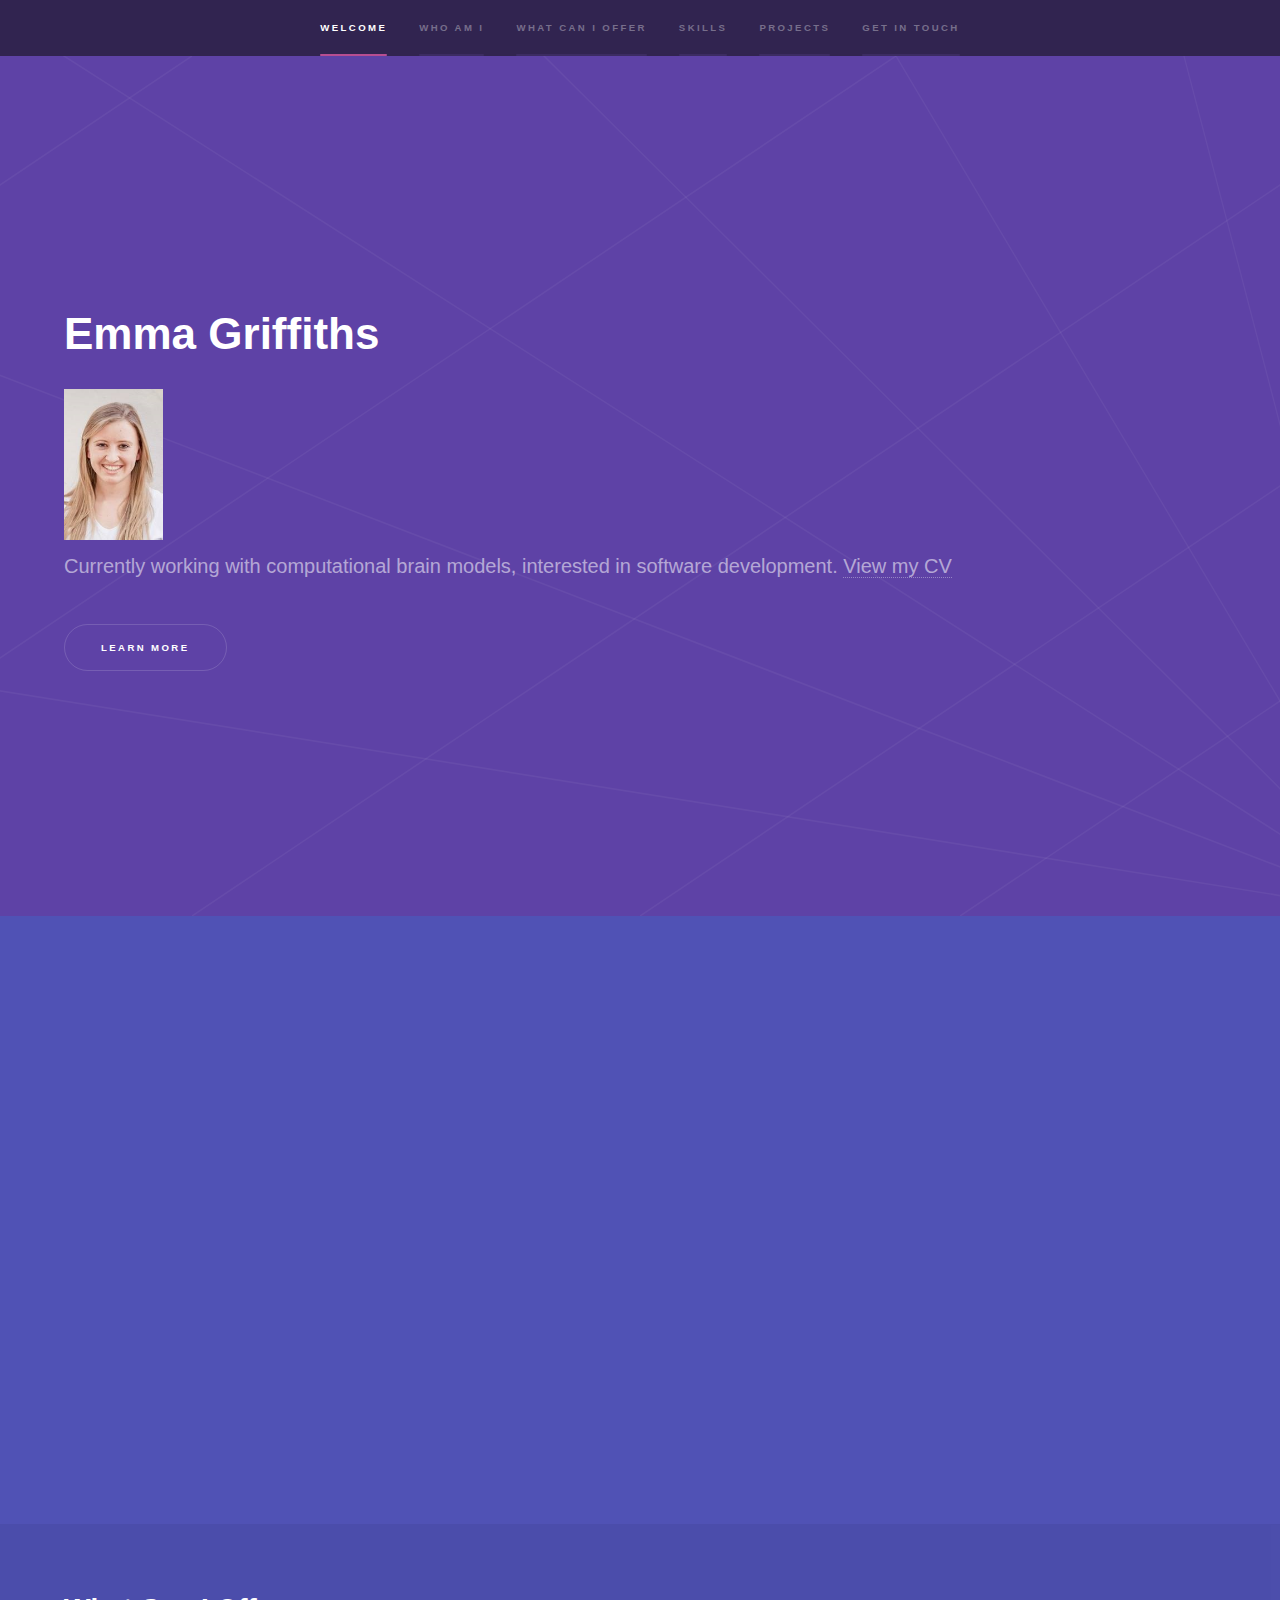
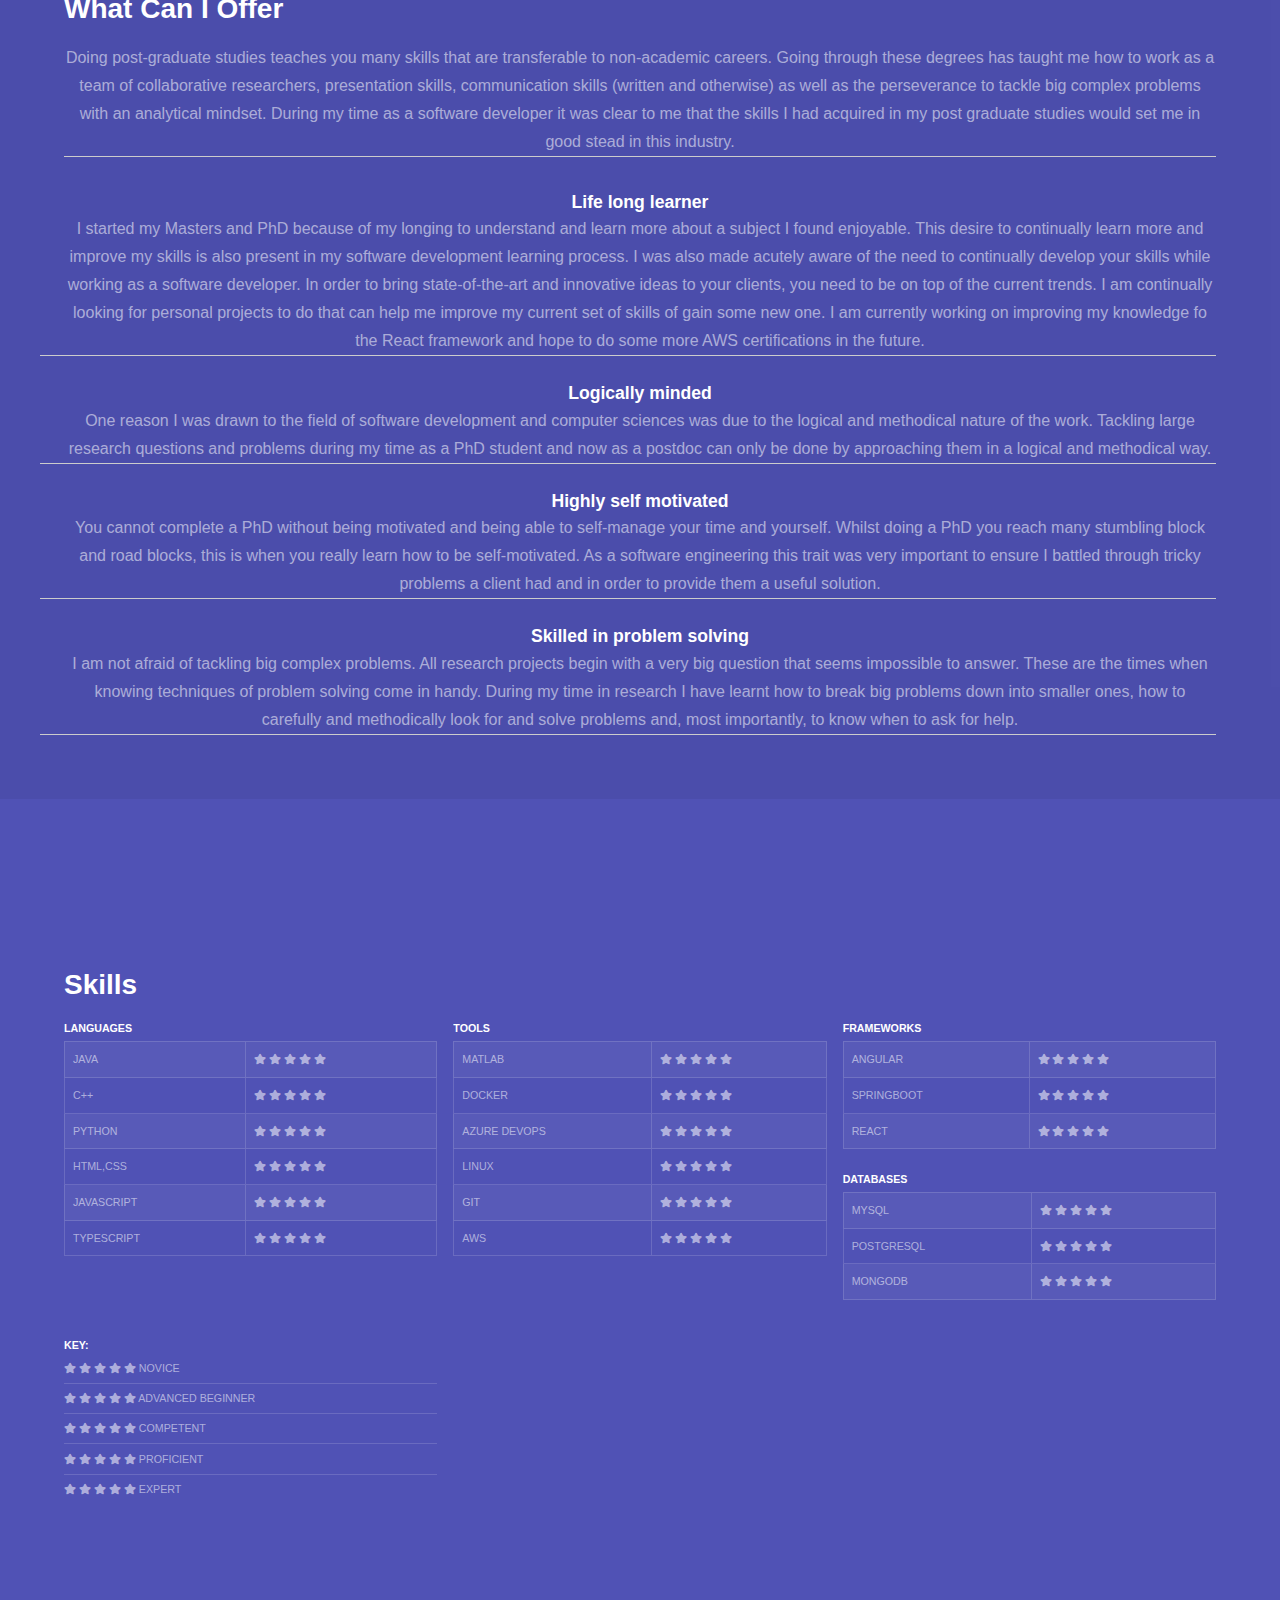
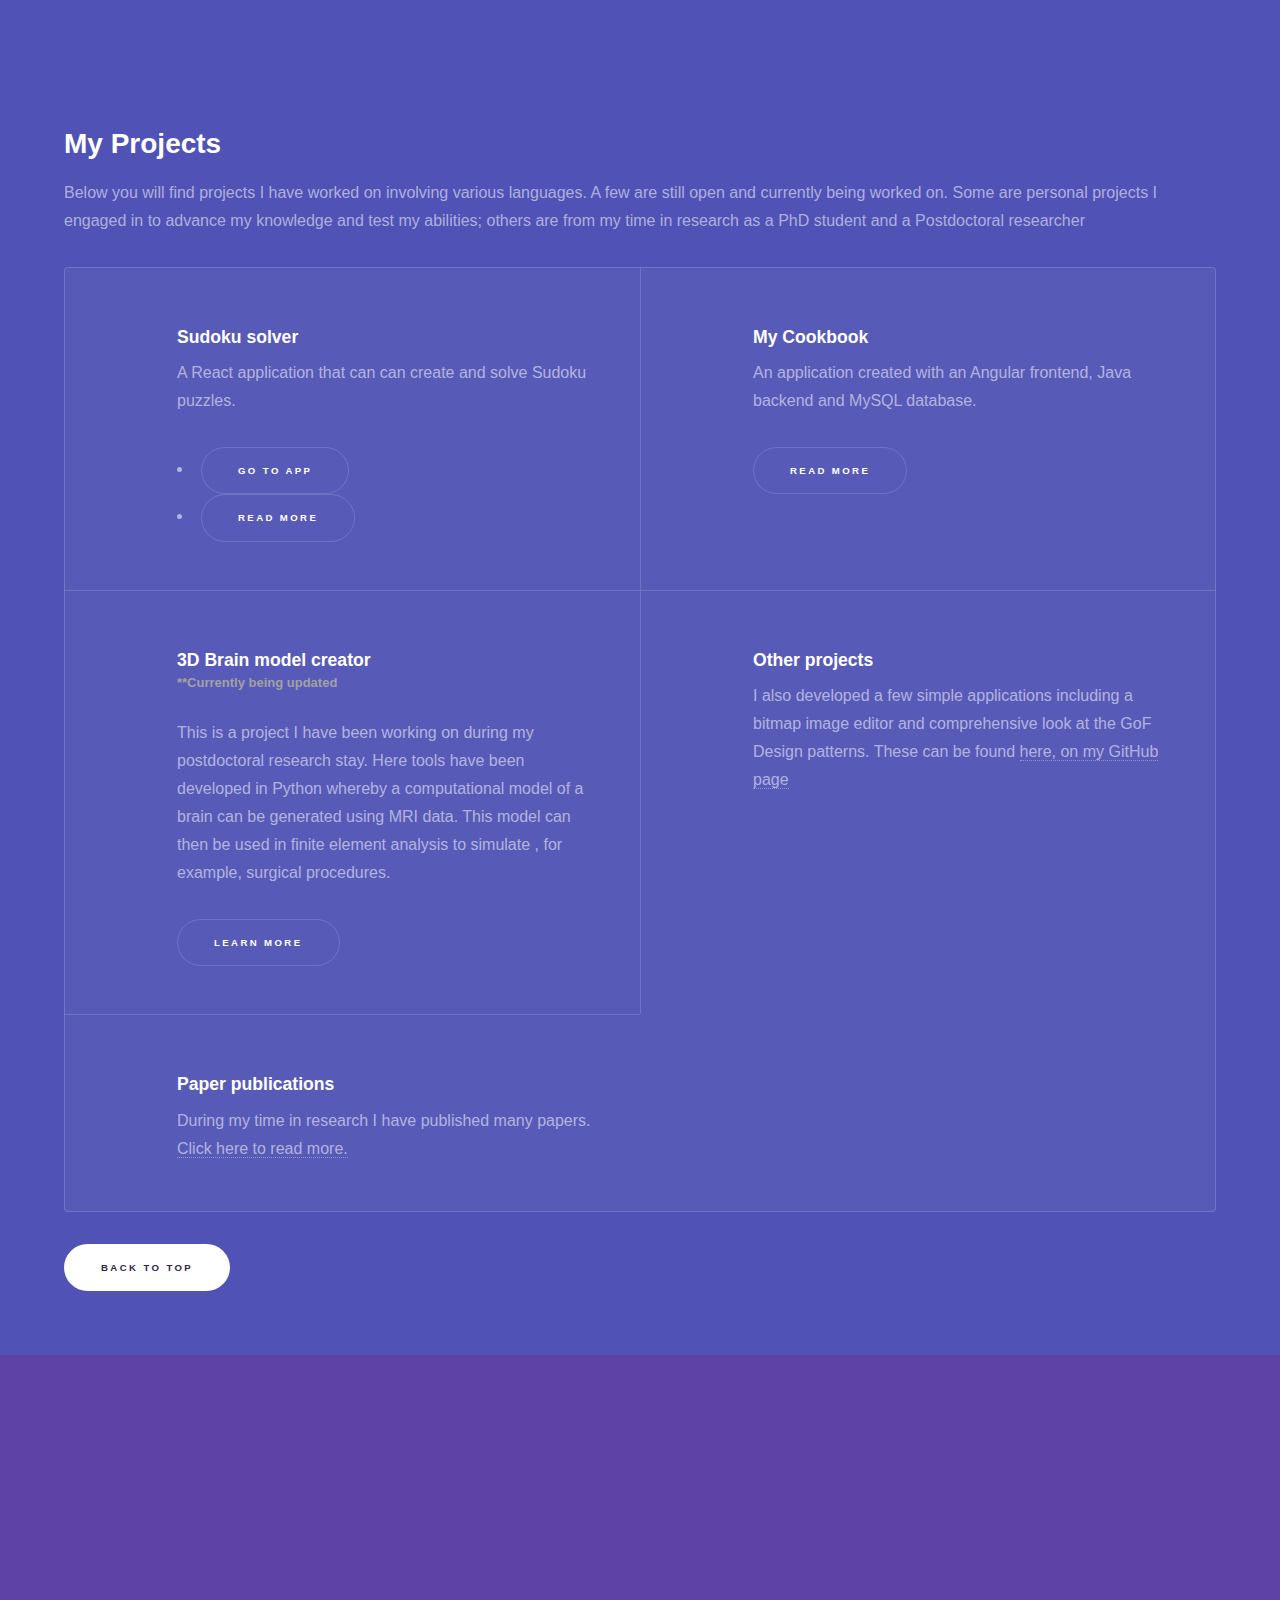
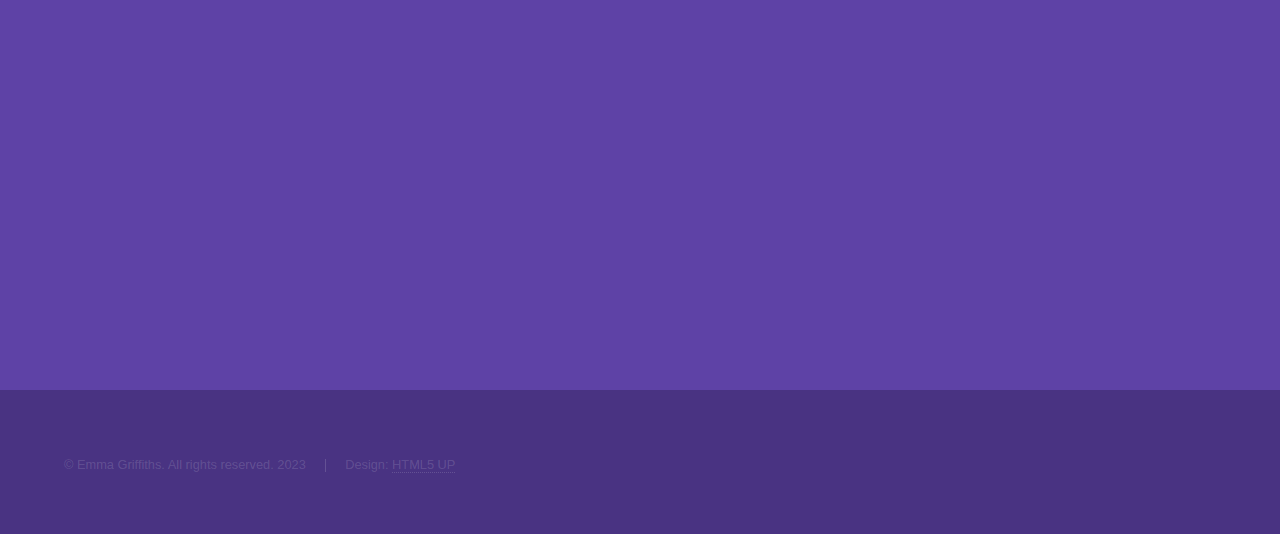
<file: index.html>
<!DOCTYPE HTML>
<!--
	Hyperspace by HTML5 UP
	html5up.net | @ajlkn
	Free for personal and commercial use under the CCA 3.0 license (html5up.net/license)
-->
<html>
	<head>
		<title>Emma Griffiths</title>
		<meta charset="utf-8" />
		<meta name="viewport" content="width=device-width, initial-scale=1, user-scalable=no" />
		<link rel="stylesheet" href="assets/css/main.css" />
		<noscript><link rel="stylesheet" href="assets/css/noscript.css" /></noscript>
	</head>
	<body class="is-preload">

		<!-- Sidebar -->
			<section id="sidebar">
				<div class="inner">
					<nav>
						<ul>
							<li><a href="#intro">Welcome</a></li>
							<li><a href="#one">Who am I</a></li>
							<li><a href="#extra">What can I offer</a></li>
							<li><a href="#skills">Skills</a></li>
							<li><a href="#two">Projects</a></li>
							<li><a href="#three">Get in touch</a></li>
						</ul>
					</nav>
				</div>
			</section>

		<!-- Wrapper -->
			<div id="wrapper">

				<!-- Intro -->
					<section id="intro" class="wrapper style1 fullscreen fade-up">
						<div class="inner">
							<h1>Emma Griffiths</h1>
							<img src="images/Personal_Photo.jpg" style="height:4cm" alt="" data-position="right" />
							<p>Currently working with computational brain models, interested in software development. <a href="images/CV_2023_upload.pdf">View my CV</a></p>
								<ul class="actions">
								<li><a href="#one" class="button scrolly">Learn more</a></li>
							</ul>
						</div>
					</section>

				<!-- One -->
					<section id="one" class="wrapper style2 spotlights">
						<section>
<!--							<a href="#" class="image"><img src="images/pic02.jpg" alt="" data-position="center center" /></a>-->
							<div class="content">
								<div class="inner">
									<h2>A Little About Me</h2>
									<p> I started my studies in Mechanical Engineering at the University of the Witwatersrand in Johannesburg, South Africa.
										After completing this I began my master’s studies at the University of Cape Town (UCT). In 2020 I completed my PhD in Computation and Applied Mechanics at UCT.
										After an exciting year experience as a software developer in software consulting, due to personal situations, I moved to Germany and took up
										a <a href="https://www.brainiacs.research.fau.eu/"> postdoctoral position at Friedrich-Alexander-Universität (FAU) Erlangen-Nürnberg </a> in
										2021 where I work computational modelling and simulation of the brain.

									</p>
									<p>
										I have used and explored many languages (Java, Python, C++), frameworks (Angular, React) and databases (MySQL, PostgreSQL, MongoDB). I also have experience in AWS.
										I enjoy creating software development solutions and am comfortable working in both the frontend and the backend development.
										I think cloud computing is a vital resource for any company or business and have enjoyed working with AWS products to provide cloud solutions.
										I believe that the skills I have learnt in academia can help create applications that provide real and meaningful change in businesses and individuals.

									</p>
								</div>
							</div>
						</section>
						<section id="extra"  class="wrapper style2 fullscreen">
							<div class="inner" >
								<h2>What Can I Offer</h2>
								<p style="text-align: center; border-bottom: 1px solid #ccc">
									Doing post-graduate studies teaches you many skills that are transferable to non-academic careers.
									Going through these degrees has taught me how to work as a team of collaborative researchers, presentation skills,
									communication skills (written and otherwise) as well as the perseverance to tackle big complex problems with an
									analytical mindset. During my time as a software developer it was clear to me that the skills I had acquired in my post graduate studies would set me
									in good stead in this industry.
								</p>
							<div class="box alt">
								<div class="row gtr-uniform">
									<div class="col-12" style="text-align: center; border-bottom: 1px solid #ccc;">
										<h3>Life long learner</h3>
										I started my Masters and PhD because of my longing to understand and learn more about a subject I found enjoyable.
										This desire to continually learn more and improve my skills is also present in my
										software development learning process. I was also made acutely aware of the need to continually develop your skills while working
										as a software developer. In order to bring state-of-the-art and innovative ideas to your clients, you need to be on top of the current trends.
										I am continually looking for personal projects to do that
										can help me improve my current set of skills of gain some new one. I am currently working on improving my
										knowledge fo the React framework and hope to do some more AWS certifications in the future.
									</div>
									<div class="col-12" style="text-align: center; border-bottom: 1px solid #ccc;">
										<h3>Logically minded</h3>
										One reason I was drawn to the field of software development and computer sciences was due to
										the logical and methodical nature of the work. Tackling large research questions and problems during my time as a
										PhD student and now as a postdoc can only be done by approaching them in a logical and methodical way.
									</div>
									<div class="col-12" style="text-align: center; border-bottom: 1px solid #ccc;">
										<h3> Highly self motivated</h3>
										You cannot complete a PhD without being motivated and being able to self-manage your time and yourself.
										Whilst doing a PhD you reach many stumbling block and road blocks, this is when you really learn how to be self-motivated.
										As a software engineering this trait was very important to ensure I battled through tricky problems a client had and in
										order to provide them a useful solution.
									</div>
									<div class="col-12" style="text-align: center; border-bottom: 1px solid #ccc;">
										<h3> Skilled in problem solving</h3>
										I am not afraid of tackling big complex problems. All research projects begin with a very big question that seems impossible to answer.
										These are the times when knowing techniques of problem solving come in handy. During my time in research I have learnt how to break
										big problems down into smaller ones,
										how to carefully and methodically look for and solve problems and, most importantly, to know when to ask for help.
									</div>
									</div>
								</div>
								</div>
<!--						<section>-->
<!--							<a href="#" class="image"><img src="images/pic02.jpg" alt="" data-position="top center" /></a>-->
<!--							<div class="content">-->
<!--								<div class="inner">-->
<!--									<h2>Feugiat consequat</h2>-->
<!--									<p>Phasellus convallis elit id ullamcorper pulvinar. Duis aliquam turpis mauris, eu ultricies erat malesuada quis. Aliquam dapibus.</p>-->
<!--									<ul class="actions">-->
<!--										<li><a href="generic.html" class="button">Learn more</a></li>-->
<!--									</ul>-->
<!--								</div>-->
<!--							</div>-->
<!--						</section>-->
<!--						<section>-->
<!--							<a href="#" class="image"><img src="images/pic03.jpg" alt="" data-position="25% 25%" /></a>-->
<!--							<div class="content">-->
<!--								<div class="inner">-->
<!--									<h2>Ultricies aliquam</h2>-->
<!--									<p>Phasellus convallis elit id ullamcorper pulvinar. Duis aliquam turpis mauris, eu ultricies erat malesuada quis. Aliquam dapibus.</p>-->
<!--									<ul class="actions">-->
<!--										<li><a href="generic.html" class="button">Learn more</a></li>-->
<!--									</ul>-->
<!--								</div>-->
<!--							</div>-->
<!--						</section>-->
<!--					</section>-->

						<section id="skills"  class="wrapper style2 fullscreen">
							<div class="inner">
								<h2>Skills</h2>
								<div class="box alt "  style="font-size:8pt">
									<div class="row gtr-uniform">
										<div class="col-4">
											<div class="table-wrapper">
												<table class="alt">
													<tbody>
													<thead>
													<h4>LANGUAGES</h4>
													</thead>
													<tr>
														<td>JAVA</td>
														<td><span class="fa fa-star checked"></span>
															<span class="fa fa-star checked"></span>
															<span class="fa fa-star checked"></span>
															<span class="fa fa-star"></span>
															<span class="fa fa-star"></span>
														</td>
													</tr>
													<tr>
														<td>C++</td>
														<td><span class="fa fa-star checked"></span>
															<span class="fa fa-star checked"></span>
															<span class="fa fa-star"></span>
															<span class="fa fa-star"></span>
															<span class="fa fa-star"></span>
														</td>
													</tr>
													<tr>
														<td>PYTHON</td>
														<td><span class="fa fa-star checked"></span>
															<span class="fa fa-star checked"></span>
															<span class="fa fa-star"></span>
															<span class="fa fa-star"></span>
															<span class="fa fa-star"></span>
														</td>
													</tr>
													<tr>
														<td>HTML,CSS</td>
														<td><span class="fa fa-star checked"></span>
															<span class="fa fa-star"></span>
															<span class="fa fa-star"></span>
															<span class="fa fa-star"></span>
															<span class="fa fa-star"></span>
														</td>
													</tr>
													<tr>
														<td>JAVASCRIPT</td>
														<td><span class="fa fa-star checked"></span>
															<span class="fa fa-star"></span>
															<span class="fa fa-star"></span>
															<span class="fa fa-star"></span>
															<span class="fa fa-star"></span>
														</td>
													</tr>
													<tr>
														<td>TYPESCRIPT</td>
														<td><span class="fa fa-star checked"></span>
															<span class="fa fa-star"></span>
															<span class="fa fa-star"></span>
															<span class="fa fa-star"></span>
															<span class="fa fa-star"></span>
														</td>
													</tr>
													</tbody>
												</table>
											</div>
										</div>
										<div class="col-4">
											<div class="table-wrapper">
												<table class="alt">
													<tbody>
													<thead>
													<h4>TOOLS</h4>
													</thead>
													<tr>
														<td>MATLAB</td>
														<td><span class="fa fa-star checked"></span>
															<span class="fa fa-star checked"></span>
															<span class="fa fa-star checked"></span>
															<span class="fa fa-star checked"></span>
															<span class="fa fa-star"></span>
														</td>
													</tr>
													<tr>
														<td>DOCKER</td>
														<td><span class="fa fa-star checked"></span>
															<span class="fa fa-star "></span>
															<span class="fa fa-star "></span>
															<span class="fa fa-star "></span>
															<span class="fa fa-star"></span>
														</td>
													</tr>
													<tr>
														<td>AZURE DEVOPS</td>
														<td><span class="fa fa-star checked"></span>
															<span class="fa fa-star checked"></span>
															<span class="fa fa-star "></span>
															<span class="fa fa-star "></span>
															<span class="fa fa-star"></span>
														</td>
													</tr>
													<tr>
														<td>LINUX</td>
														<td><span class="fa fa-star checked"></span>
															<span class="fa fa-star "></span>
															<span class="fa fa-star "></span>
															<span class="fa fa-star "></span>
															<span class="fa fa-star"></span>
														</td>
													</tr>
													<tr>
														<td>GIT</td>
														<td><span class="fa fa-star checked"></span>
															<span class="fa fa-star checked"></span>
															<span class="fa fa-star checked"></span>
															<span class="fa fa-star"></span>
															<span class="fa fa-star"></span>
														</td>
													</tr>
													<tr>
														<td>AWS</td>
														<td><span class="fa fa-star checked"></span>
															<span class="fa fa-star checked"></span>
															<span class="fa fa-star "></span>
															<span class="fa fa-star "></span>
															<span class="fa fa-star"></span>
														</td>
													</tr>
													</tbody>
												</table>
											</div>
										</div>

										<div class="col-4">
											<div class="table-wrapper">
												<table class="alt">
													<tbody>
													<thead>
													<h4>FRAMEWORKS</h4>
													</thead>
													<tr>
														<td>ANGULAR</td>
														<td><span class="fa fa-star checked"></span>
															<span class="fa fa-star checked"></span>
															<span class="fa fa-star checked"></span>
															<span class="fa fa-star"></span>
															<span class="fa fa-star"></span>
														</td>
													</tr>
													<tr>
														<td>SPRINGBOOT</td>
														<td><span class="fa fa-star checked"></span>
															<span class="fa fa-star checked"></span>
															<span class="fa fa-star "></span>
															<span class="fa fa-star "></span>
															<span class="fa fa-star"></span>
														</td>
													</tr>
													<tr>
														<td>REACT</td>
														<td><span class="fa fa-star checked"></span>
															<span class="fa fa-star checked"></span>
															<span class="fa fa-star "></span>
															<span class="fa fa-star "></span>
															<span class="fa fa-star"></span>
														</td>
													</tr>
													</tbody>
												</table>

												<table class="alt">
													<tbody>
													<thead>
													<h4>DATABASES</h4>
													</thead>
													<tr>
														<td>MYSQL</td>
														<td><span class="fa fa-star checked"></span>
															<span class="fa fa-star checked"></span>
															<span class="fa fa-star checked"></span>
															<span class="fa fa-star"></span>
															<span class="fa fa-star"></span>
														</td>
													</tr>
													<tr>
														<td>POSTGRESQL</td>
														<td><span class="fa fa-star checked"></span>
															<span class="fa fa-star checked"></span>
															<span class="fa fa-star "></span>
															<span class="fa fa-star "></span>
															<span class="fa fa-star"></span>
														</td>
													</tr>
													<tr>
														<td>MONGODB</td>
														<td><span class="fa fa-star checked"></span>
															<span class="fa fa-star checked"></span>
															<span class="fa fa-star "></span>
															<span class="fa fa-star "></span>
															<span class="fa fa-star"></span>
														</td>
													</tr>
													</tbody>
												</table>
											</div>
										</div>
										<div class="col-4">

											<h4>KEY:</h4>
											<ul class="alt">
												<li><span class="fa fa-star checked"></span>
													<span class="fa fa-star"></span>
													<span class="fa fa-star"></span>
													<span class="fa fa-star"></span>
													<span class="fa fa-star"></span>
													<span> NOVICE</span>
												</li>
												<li><span class="fa fa-star checked"></span>
													<span class="fa fa-star checked"></span>
													<span class="fa fa-star"></span>
													<span class="fa fa-star"></span>
													<span class="fa fa-star"></span>
													<span> ADVANCED BEGINNER</span>
												</li>
												<li><span class="fa fa-star checked"></span>
													<span class="fa fa-star checked"></span>
													<span class="fa fa-star checked"></span>
													<span class="fa fa-star"></span>
													<span class="fa fa-star"></span>
													<span> COMPETENT</span>
												</li>
												<li><span class="fa fa-star checked"></span>
													<span class="fa fa-star checked"></span>
													<span class="fa fa-star checked"></span>
													<span class="fa fa-star checked"></span>
													<span class="fa fa-star"></span>
													<span> PROFICIENT</span>
												</li>
												<li><span class="fa fa-star checked"></span>
													<span class="fa fa-star checked"></span>
													<span class="fa fa-star checked"></span>
													<span class="fa fa-star checked"></span>
													<span class="fa fa-star checked"></span>
													<span> EXPERT</span>
												</li>
											</ul>
										</div>
									</div>
								</div>
							</div>
						</section>
				<!-- Two -->
					<section id="two" class="wrapper style2 spotlights">
						<div class="inner">
							<h2>My Projects</h2>
							<p> Below you will find projects I have worked on involving various languages. A few are still open and currently being worked on.
								Some are personal projects I engaged in to advance my knowledge and test my abilities;
								others are from my time in research as a PhD student and a Postdoctoral researcher </p>
							<div class="features">
								<section >
									<span class="icon solid major fa-puzzle-piece"></span>
									<h3>Sudoku solver</h3>
									<p>A React application that can can create and solve Sudoku puzzles.</p>
									<ul class="hiddenSM">
										<li class="hideSM"><a href="https://sudoku-solver-vert.vercel.app/" class="button">Go to app</a></li>
										<li><a href="Sudoku_solver.html" class="button">Read more</a></li>
									</ul>
								</section>
								<section>
									<span class="icon solid major fa-utensils"></span>
									<h3>My Cookbook</h3>
									<p>An application created with an Angular frontend, Java backend and MySQL database.</p>
									<ul class="actions">
										<li><a href="Cookbook.html" class="button">Read more</a></li>
									</ul>
								</section>
								<section>
									<span class="icon solid major fa-brain"></span>
									<h3>3D Brain model creator <p style="color:#a1a1a1;font-size:13px;">**Currently being updated</p></h3>
									<p>This is a project I have been working on during my postdoctoral research stay. Here tools have been developed in Python whereby
										a computational model of a brain can be generated using MRI data. This model can then be used in finite element analysis to simulate
										, for example, surgical procedures. </p>

									<ul class="actions">
										<li><a href="brain_modelling.html" class="button">Learn more</a></li>
									</ul>
								</section>
<!--								<section>-->
<!--									<span class="icon solid major fa-car-side"></span>-->
<!--									<h3>Dakar prediction game<p style="color:#a1a1a1;font-size:13px;">**Under development</p></h3>-->
<!--									<p>This is an application that is currently undergoing devlopment. It utilizes an Angular frontend, Java backend and MySQL database.-->
<!--									It was inspired by my love of both fantasy game predictors and the lack of one for the ultimate off-road rally race, Dakar.</p>-->

<!--&lt;!&ndash;									<ul class="actions">&ndash;&gt;-->
<!--&lt;!&ndash;										<li><a href="DakarPredictor.html" class="button">Learn more</a></li>&ndash;&gt;-->
<!--&lt;!&ndash;									</ul>&ndash;&gt;-->
<!--								</section>-->
								<section>
									<span class="icon brands major fa-github"></span>
									<h3>Other projects</h3>
									<p>I also developed a few simple applications including a bitmap image editor and comprehensive look at the GoF Design patterns.
									These can be found <a href="https://github.com/EmmaTG">here, on my GitHub page</a></p>
								</section>
								<section>
									<span class="icon brands major fa-researchgate"></span>
									<h3>Paper publications</h3>
									<p>During my time in research I have published many papers. <a href="https://www.researchgate.net/profile/Emma-Griffiths-5">Click here to read more.</a></p>
								</section>
							</div>
							<ul class="actions">
								<li><a href="#intro" class="button  primary fit scrolly">Back to top</a></li>
							</ul>
						</div>
					</section>

				<!-- Three -->
					<section id="three" class="wrapper style1 fade-up">
						<div class="inner">
							<h2>Get in touch</h2>
							<p>If you have any questions or comments, please feel free to write me a message to get in touch.</p>
							<div class="split style1">
								<section>
									<form method="post" action="https://formspree.io/f/xyyaavyk">
										<div class="fields">
											<div class="field half">
												<label for="name">Name</label>
												<input type="text" name="name" id="name" />
											</div>
											<div class="field half">
												<label for="email">Email</label>
												<input type="text" name="email" id="email" />
											</div>
											<div class="field">
												<label for="message">Message</label>
												<textarea name="message" id="message" rows="5"></textarea>
											</div>
										</div>
										<ul class="actions">
											<li><a href="" class="button submit">Send Message</a></li>
										</ul>
									</form>
								</section>
								<section>
									<ul class="contact">
										<li>
											<h3>Social links</h3>
											<ul class="icons">
												<li><a href="https://github.com/EmmaTG" class="icon brands fa-github"><span class="label">GitHub</span></a></li>
												<li><a href="https://www.linkedin.com/in/emma-griffiths-7a366a9a" class="icon brands fa-linkedin-in"><span class="label">LinkedIn</span></a></li>
												<li><a href="https://www.researchgate.net/profile/Emma-Griffiths-5" class="icon brands fa-researchgate"><span class="label">ResearchGate</span></a></li>
											</ul>
										</li>
									</ul>
								</section>
							</div>
						</div>
					</section>
					</section>

			</div>

		<!-- Footer -->
			<footer id="footer" class="wrapper style1-alt">
				<div class="inner">
					<ul class="menu">
						<li>&copy; Emma Griffiths. All rights reserved. 2023</li><li>Design: <a href="http://html5up.net">HTML5 UP</a></li>
					</ul>
				</div>
			</footer>

		<!-- Scripts -->
			<script src="assets/js/jquery.min.js"></script>
			<script src="assets/js/jquery.scrollex.min.js"></script>
			<script src="assets/js/jquery.scrolly.min.js"></script>
			<script src="assets/js/browser.min.js"></script>
			<script src="assets/js/breakpoints.min.js"></script>
			<script src="assets/js/util.js"></script>
			<script src="assets/js/main.js"></script>

	</body>
</html>
</file>
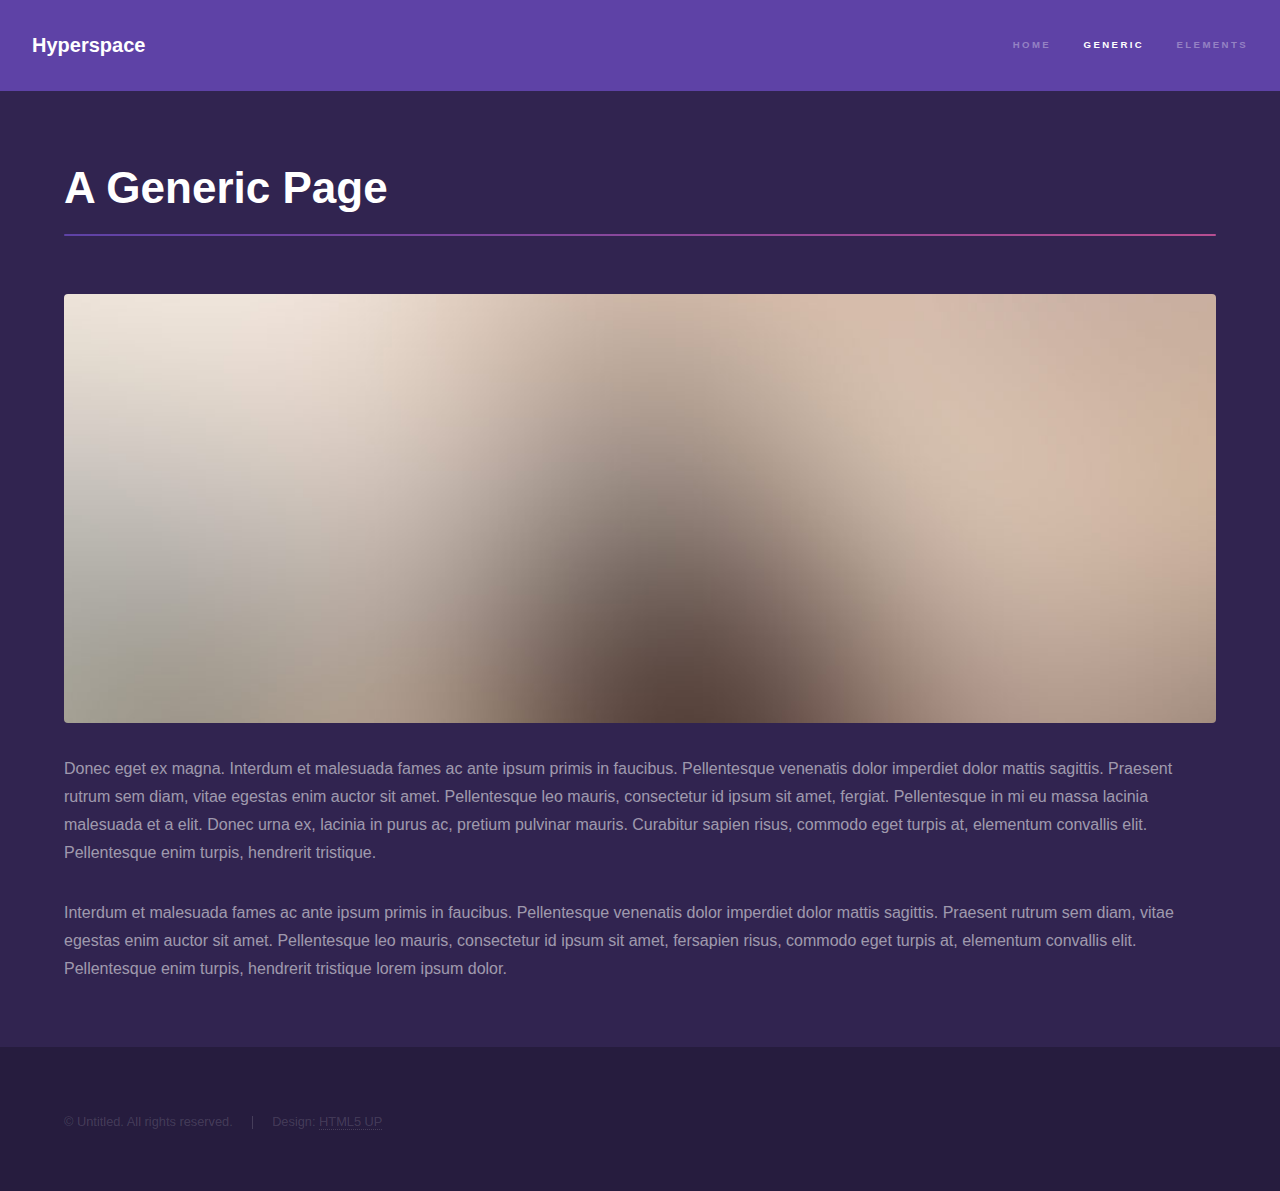
<file: Cookbook.html>
<!DOCTYPE HTML>
<!--
	Hyperspace by HTML5 UP
	html5up.net | @ajlkn
	Free for personal and commercial use under the CCA 3.0 license (html5up.net/license)
-->
<html>
	<head>
		<title>Generic - Hyperspace by HTML5 UP</title>
		<meta charset="utf-8" />
		<meta name="viewport" content="width=device-width, initial-scale=1, user-scalable=no" />
		<link rel="stylesheet" href="assets/css/main.css" />
		<noscript><link rel="stylesheet" href="assets/css/noscript.css" /></noscript>
	</head>
	<body class="is-preload">

		<!-- Header -->
			<header id="header">
				<a href="index.html" class="title">Hyperspace</a>
				<nav>
					<ul>
						<li><a href="index.html">Home</a></li>
						<li><a href="generic.html" class="active">Generic</a></li>
						<li><a href="elements.html">Elements</a></li>
					</ul>
				</nav>
			</header>

		<!-- Wrapper -->
			<div id="wrapper">

				<!-- Main -->
					<section id="main" class="wrapper">
						<div class="inner">
							<h1 class="major">A Generic Page</h1>
							<span class="image fit"><img src="images/pic04.jpg" alt="" /></span>
							<p>Donec eget ex magna. Interdum et malesuada fames ac ante ipsum primis in faucibus. Pellentesque venenatis dolor imperdiet dolor mattis sagittis. Praesent rutrum sem diam, vitae egestas enim auctor sit amet. Pellentesque leo mauris, consectetur id ipsum sit amet, fergiat. Pellentesque in mi eu massa lacinia malesuada et a elit. Donec urna ex, lacinia in purus ac, pretium pulvinar mauris. Curabitur sapien risus, commodo eget turpis at, elementum convallis elit. Pellentesque enim turpis, hendrerit tristique.</p>
							<p>Interdum et malesuada fames ac ante ipsum primis in faucibus. Pellentesque venenatis dolor imperdiet dolor mattis sagittis. Praesent rutrum sem diam, vitae egestas enim auctor sit amet. Pellentesque leo mauris, consectetur id ipsum sit amet, fersapien risus, commodo eget turpis at, elementum convallis elit. Pellentesque enim turpis, hendrerit tristique lorem ipsum dolor.</p>
						</div>
					</section>

			</div>

		<!-- Footer -->
			<footer id="footer" class="wrapper alt">
				<div class="inner">
					<ul class="menu">
						<li>&copy; Untitled. All rights reserved.</li><li>Design: <a href="http://html5up.net">HTML5 UP</a></li>
					</ul>
				</div>
			</footer>

		<!-- Scripts -->
			<script src="assets/js/jquery.min.js"></script>
			<script src="assets/js/jquery.scrollex.min.js"></script>
			<script src="assets/js/jquery.scrolly.min.js"></script>
			<script src="assets/js/browser.min.js"></script>
			<script src="assets/js/breakpoints.min.js"></script>
			<script src="assets/js/util.js"></script>
			<script src="assets/js/main.js"></script>

	</body>
</html>
</file>
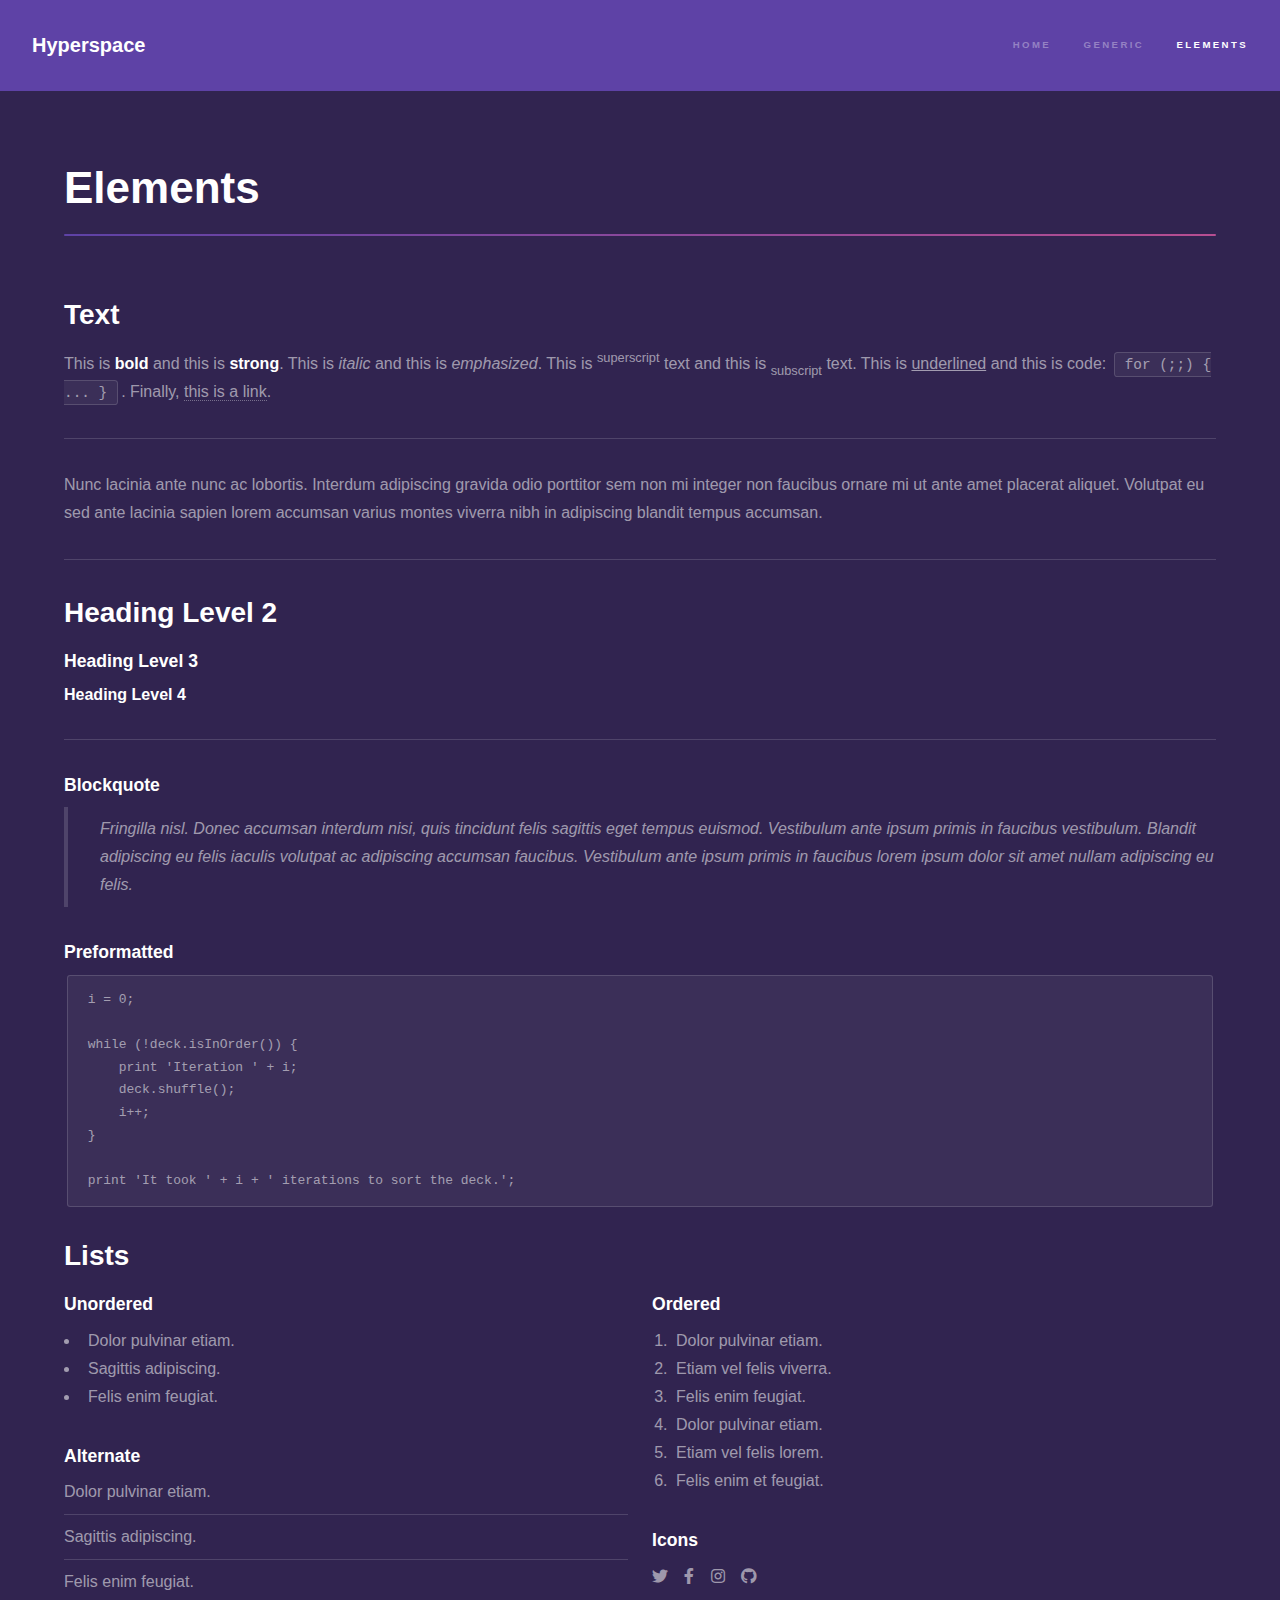
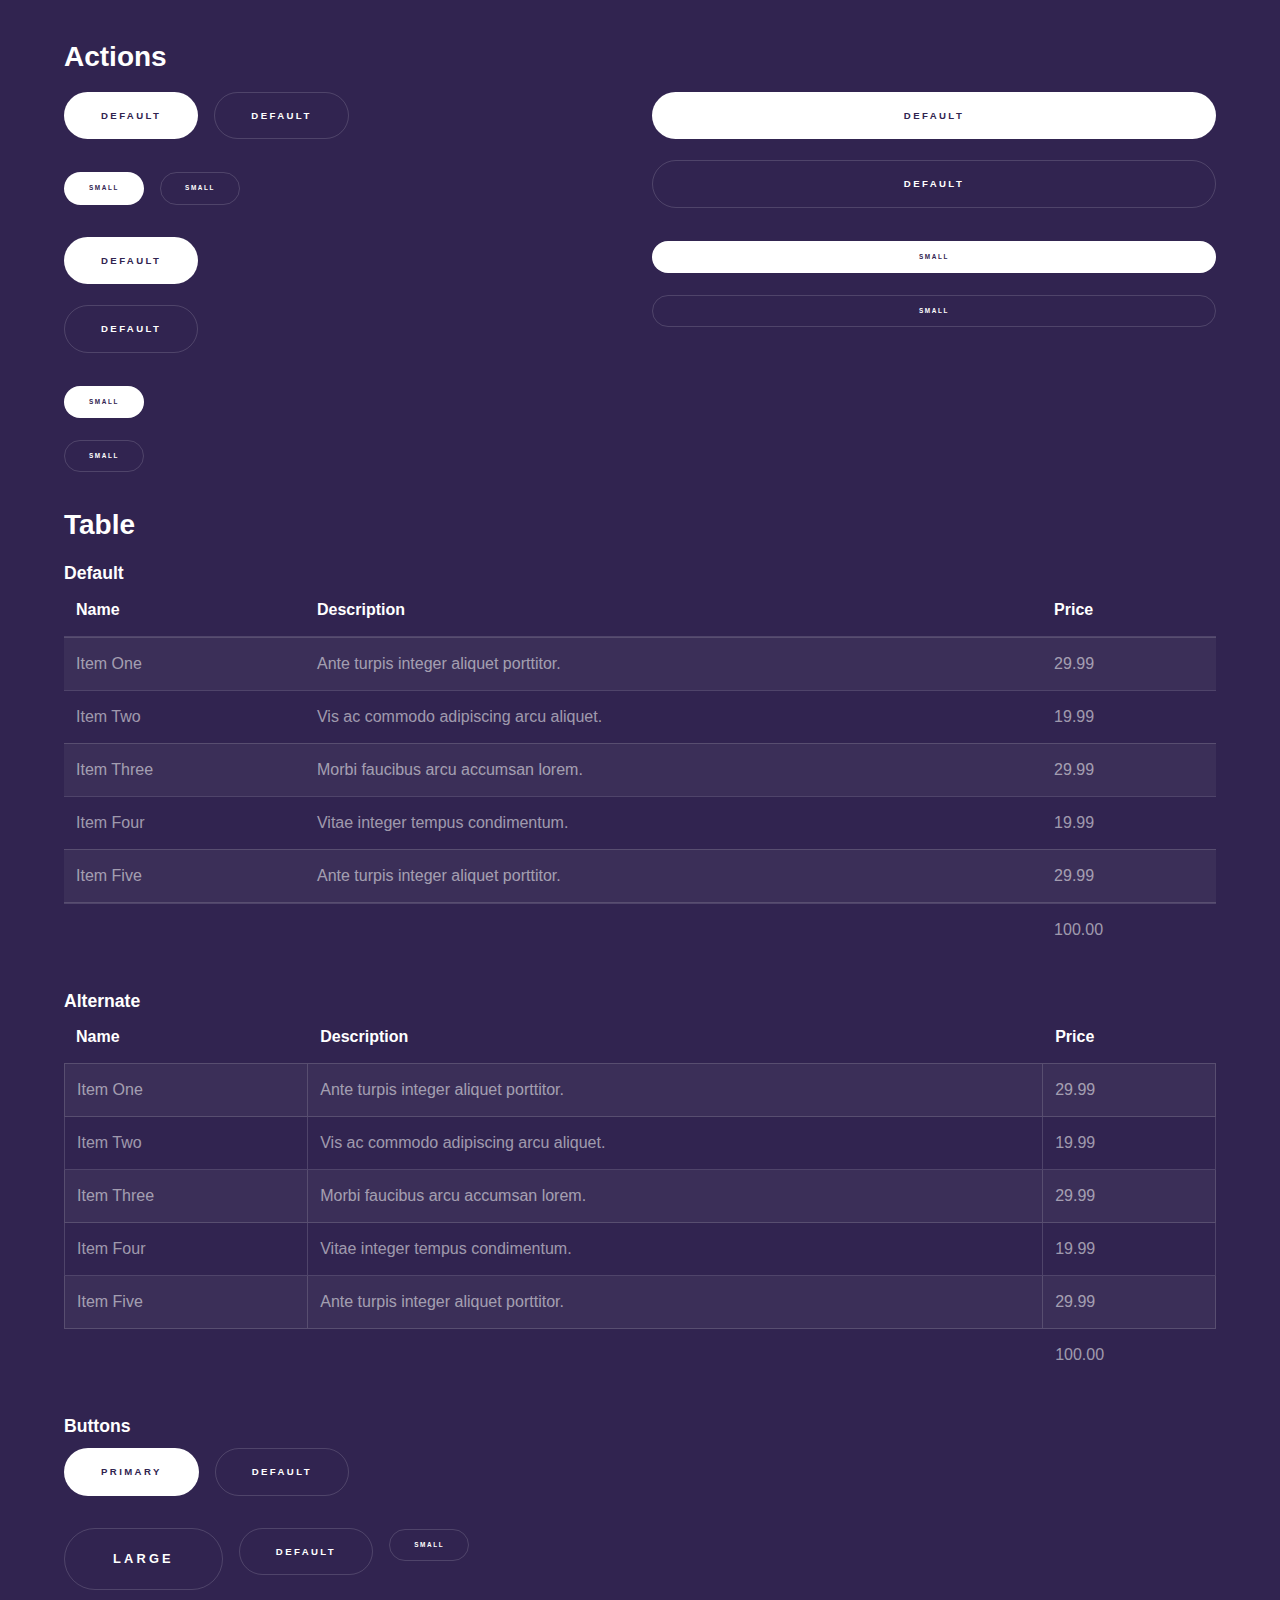
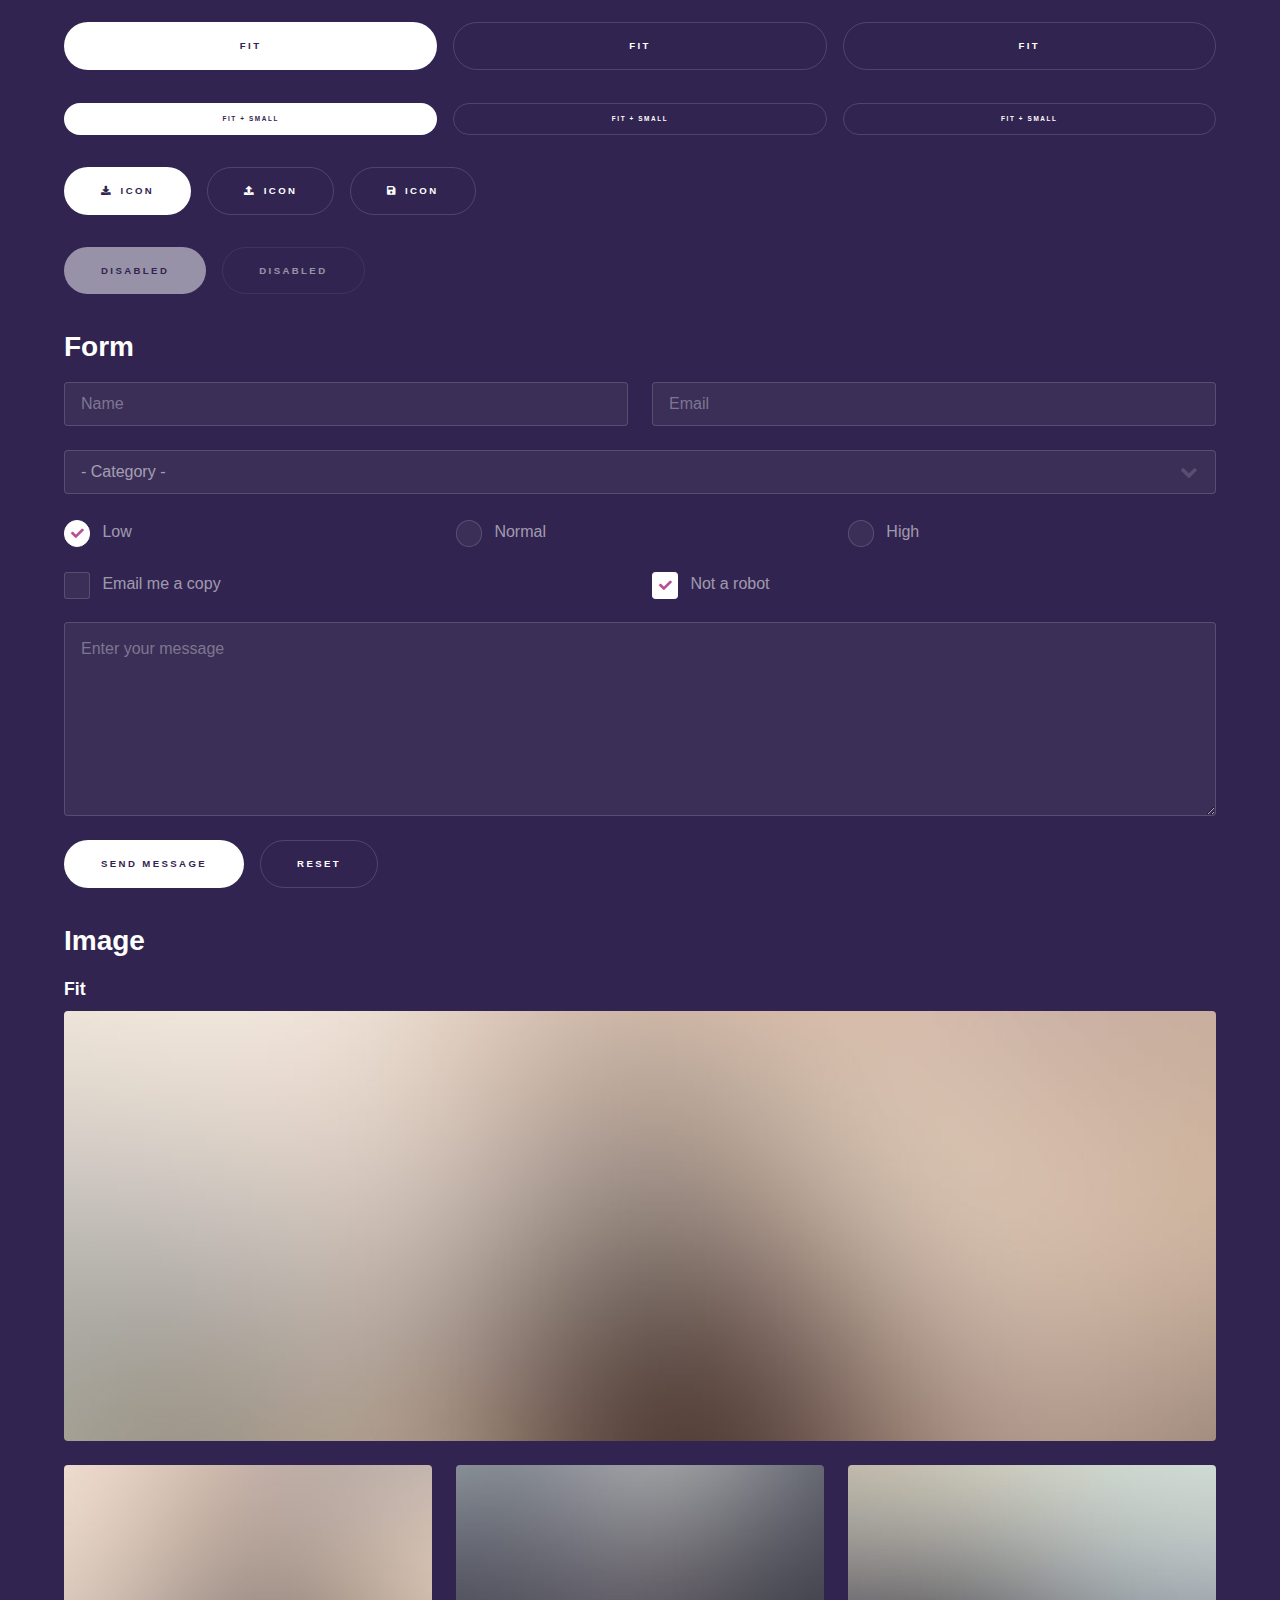
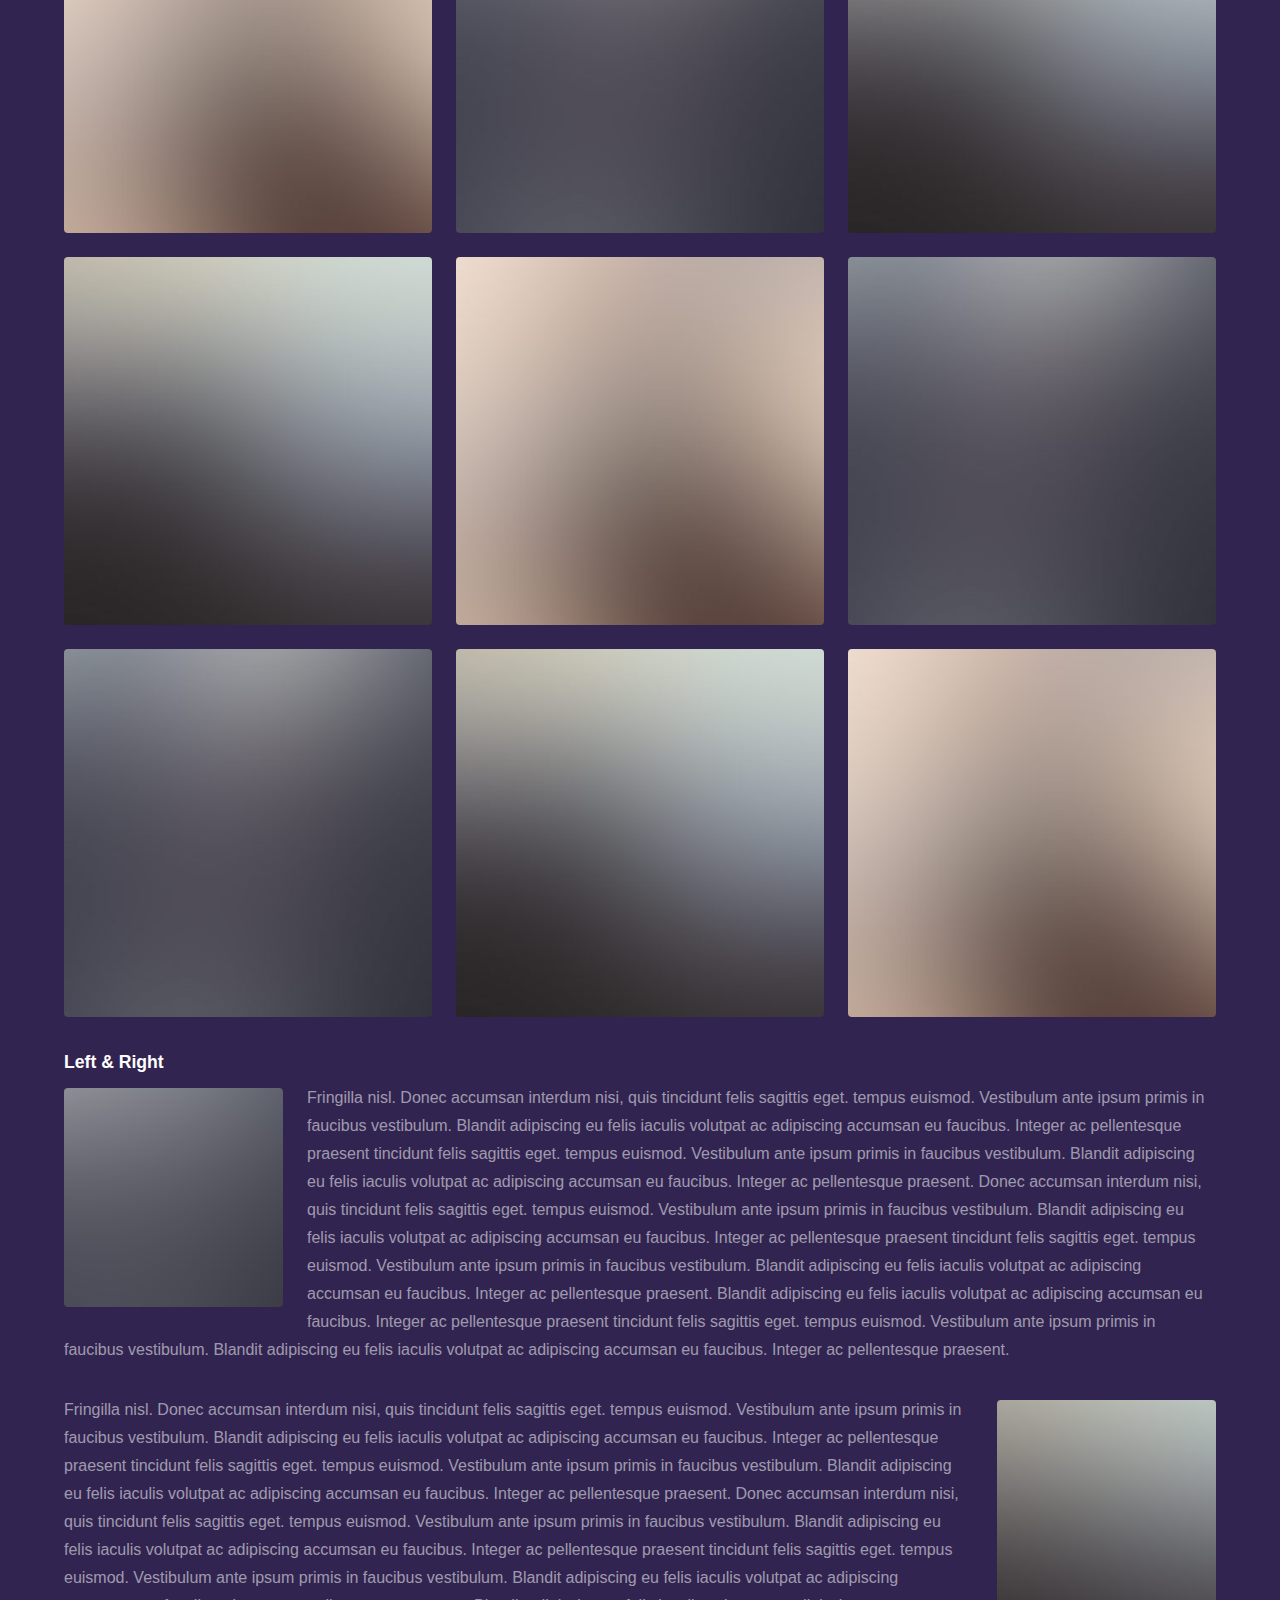
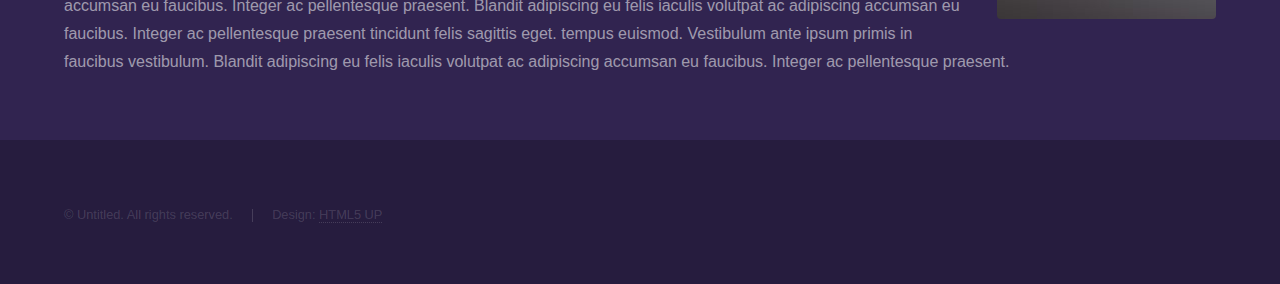
<file: elements.html>
<!DOCTYPE HTML>
<!--
	Hyperspace by HTML5 UP
	html5up.net | @ajlkn
	Free for personal and commercial use under the CCA 3.0 license (html5up.net/license)
-->
<html>
	<head>
		<title>Elements - Hyperspace by HTML5 UP</title>
		<meta charset="utf-8" />
		<meta name="viewport" content="width=device-width, initial-scale=1, user-scalable=no" />
		<link rel="stylesheet" href="assets/css/main.css" />
		<noscript><link rel="stylesheet" href="assets/css/noscript.css" /></noscript>
	</head>
	<body class="is-preload">

		<!-- Header -->
			<header id="header">
				<a href="index.html" class="title">Hyperspace</a>
				<nav>
					<ul>
						<li><a href="index.html">Home</a></li>
						<li><a href="generic.html">Generic</a></li>
						<li><a href="elements.html"  class="active">Elements</a></li>
					</ul>
				</nav>
			</header>

		<!-- Wrapper -->
			<div id="wrapper">

				<!-- Main -->
					<section id="main" class="wrapper">
						<div class="inner">
							<h1 class="major">Elements</h1>

							<!-- Text -->
								<section>
									<h2>Text</h2>
									<p>This is <b>bold</b> and this is <strong>strong</strong>. This is <i>italic</i> and this is <em>emphasized</em>.
									This is <sup>superscript</sup> text and this is <sub>subscript</sub> text.
									This is <u>underlined</u> and this is code: <code>for (;;) { ... }</code>. Finally, <a href="#">this is a link</a>.</p>
									<hr />
									<p>Nunc lacinia ante nunc ac lobortis. Interdum adipiscing gravida odio porttitor sem non mi integer non faucibus ornare mi ut ante amet placerat aliquet. Volutpat eu sed ante lacinia sapien lorem accumsan varius montes viverra nibh in adipiscing blandit tempus accumsan.</p>
									<hr />
									<h2>Heading Level 2</h2>
									<h3>Heading Level 3</h3>
									<h4>Heading Level 4</h4>
									<hr />
									<h3>Blockquote</h3>
									<blockquote>Fringilla nisl. Donec accumsan interdum nisi, quis tincidunt felis sagittis eget tempus euismod. Vestibulum ante ipsum primis in faucibus vestibulum. Blandit adipiscing eu felis iaculis volutpat ac adipiscing accumsan faucibus. Vestibulum ante ipsum primis in faucibus lorem ipsum dolor sit amet nullam adipiscing eu felis.</blockquote>
									<h3>Preformatted</h3>
									<pre><code>i = 0;

while (!deck.isInOrder()) {
    print 'Iteration ' + i;
    deck.shuffle();
    i++;
}

print 'It took ' + i + ' iterations to sort the deck.';</code></pre>
								</section>

							<!-- Lists -->
								<section>
									<h2>Lists</h2>
									<div class="row">
										<div class="col-6 col-12-medium">
											<h3>Unordered</h3>
											<ul>
												<li>Dolor pulvinar etiam.</li>
												<li>Sagittis adipiscing.</li>
												<li>Felis enim feugiat.</li>
											</ul>
											<h3>Alternate</h3>
											<ul class="alt">
												<li>Dolor pulvinar etiam.</li>
												<li>Sagittis adipiscing.</li>
												<li>Felis enim feugiat.</li>
											</ul>
										</div>
										<div class="col-6 col-12-medium">
											<h3>Ordered</h3>
											<ol>
												<li>Dolor pulvinar etiam.</li>
												<li>Etiam vel felis viverra.</li>
												<li>Felis enim feugiat.</li>
												<li>Dolor pulvinar etiam.</li>
												<li>Etiam vel felis lorem.</li>
												<li>Felis enim et feugiat.</li>
											</ol>
											<h3>Icons</h3>
											<ul class="icons">
												<li><a href="#" class="icon brands fa-twitter"><span class="label">Twitter</span></a></li>
												<li><a href="#" class="icon brands fa-facebook-f"><span class="label">Facebook</span></a></li>
												<li><a href="#" class="icon brands fa-instagram"><span class="label">Instagram</span></a></li>
												<li><a href="#" class="icon brands fa-github"><span class="label">Github</span></a></li>
											</ul>
										</div>
									</div>
									<h2>Actions</h2>
									<div class="row">
										<div class="col-6 col-12-medium">
											<ul class="actions">
												<li><a href="#" class="button primary">Default</a></li>
												<li><a href="#" class="button">Default</a></li>
											</ul>
											<ul class="actions small">
												<li><a href="#" class="button primary small">Small</a></li>
												<li><a href="#" class="button small">Small</a></li>
											</ul>
											<ul class="actions stacked">
												<li><a href="#" class="button primary">Default</a></li>
												<li><a href="#" class="button">Default</a></li>
											</ul>
											<ul class="actions stacked">
												<li><a href="#" class="button primary small">Small</a></li>
												<li><a href="#" class="button small">Small</a></li>
											</ul>
										</div>
										<div class="col-6 col-12-medium">
											<ul class="actions stacked">
												<li><a href="#" class="button primary fit">Default</a></li>
												<li><a href="#" class="button fit">Default</a></li>
											</ul>
											<ul class="actions stacked">
												<li><a href="#" class="button primary small fit">Small</a></li>
												<li><a href="#" class="button small fit">Small</a></li>
											</ul>
										</div>
									</div>
								</section>

							<!-- Table -->
								<section>
									<h2>Table</h2>
									<h3>Default</h3>
									<div class="table-wrapper">
										<table>
											<thead>
												<tr>
													<th>Name</th>
													<th>Description</th>
													<th>Price</th>
												</tr>
											</thead>
											<tbody>
												<tr>
													<td>Item One</td>
													<td>Ante turpis integer aliquet porttitor.</td>
													<td>29.99</td>
												</tr>
												<tr>
													<td>Item Two</td>
													<td>Vis ac commodo adipiscing arcu aliquet.</td>
													<td>19.99</td>
												</tr>
												<tr>
													<td>Item Three</td>
													<td> Morbi faucibus arcu accumsan lorem.</td>
													<td>29.99</td>
												</tr>
												<tr>
													<td>Item Four</td>
													<td>Vitae integer tempus condimentum.</td>
													<td>19.99</td>
												</tr>
												<tr>
													<td>Item Five</td>
													<td>Ante turpis integer aliquet porttitor.</td>
													<td>29.99</td>
												</tr>
											</tbody>
											<tfoot>
												<tr>
													<td colspan="2"></td>
													<td>100.00</td>
												</tr>
											</tfoot>
										</table>
									</div>

									<h3>Alternate</h3>
									<div class="table-wrapper">
										<table class="alt">
											<thead>
												<tr>
													<th>Name</th>
													<th>Description</th>
													<th>Price</th>
												</tr>
											</thead>
											<tbody>
												<tr>
													<td>Item One</td>
													<td>Ante turpis integer aliquet porttitor.</td>
													<td>29.99</td>
												</tr>
												<tr>
													<td>Item Two</td>
													<td>Vis ac commodo adipiscing arcu aliquet.</td>
													<td>19.99</td>
												</tr>
												<tr>
													<td>Item Three</td>
													<td> Morbi faucibus arcu accumsan lorem.</td>
													<td>29.99</td>
												</tr>
												<tr>
													<td>Item Four</td>
													<td>Vitae integer tempus condimentum.</td>
													<td>19.99</td>
												</tr>
												<tr>
													<td>Item Five</td>
													<td>Ante turpis integer aliquet porttitor.</td>
													<td>29.99</td>
												</tr>
											</tbody>
											<tfoot>
												<tr>
													<td colspan="2"></td>
													<td>100.00</td>
												</tr>
											</tfoot>
										</table>
									</div>
								</section>

							<!-- Buttons -->
								<section>
									<h3>Buttons</h3>
									<ul class="actions">
										<li><a href="#" class="button primary">Primary</a></li>
										<li><a href="#" class="button">Default</a></li>
									</ul>
									<ul class="actions">
										<li><a href="#" class="button large">Large</a></li>
										<li><a href="#" class="button">Default</a></li>
										<li><a href="#" class="button small">Small</a></li>
									</ul>
									<ul class="actions fit">
										<li><a href="#" class="button primary fit">Fit</a></li>
										<li><a href="#" class="button fit">Fit</a></li>
										<li><a href="#" class="button fit">Fit</a></li>
									</ul>
									<ul class="actions fit small">
										<li><a href="#" class="button primary fit small">Fit + Small</a></li>
										<li><a href="#" class="button fit small">Fit + Small</a></li>
										<li><a href="#" class="button fit small">Fit + Small</a></li>
									</ul>
									<ul class="actions">
										<li><a href="#" class="button primary icon solid fa-download">Icon</a></li>
										<li><a href="#" class="button icon solid fa-upload">Icon</a></li>
										<li><a href="#" class="button icon solid fa-save">Icon</a></li>
									</ul>
									<ul class="actions">
										<li><span class="button primary disabled">Disabled</span></li>
										<li><span class="button disabled">Disabled</span></li>
									</ul>
								</section>

							<!-- Form -->
								<section>
									<h2>Form</h2>
									<form method="post" action="#">
										<div class="row gtr-uniform">
											<div class="col-6 col-12-xsmall">
												<input type="text" name="demo-name" id="demo-name" value="" placeholder="Name" />
											</div>
											<div class="col-6 col-12-xsmall">
												<input type="email" name="demo-email" id="demo-email" value="" placeholder="Email" />
											</div>
											<div class="col-12">
												<select name="demo-category" id="demo-category">
													<option value="">- Category -</option>
													<option value="1">Manufacturing</option>
													<option value="1">Shipping</option>
													<option value="1">Administration</option>
													<option value="1">Human Resources</option>
												</select>
											</div>
											<div class="col-4 col-12-small">
												<input type="radio" id="demo-priority-low" name="demo-priority" checked>
												<label for="demo-priority-low">Low</label>
											</div>
											<div class="col-4 col-12-small">
												<input type="radio" id="demo-priority-normal" name="demo-priority">
												<label for="demo-priority-normal">Normal</label>
											</div>
											<div class="col-4 col-12-small">
												<input type="radio" id="demo-priority-high" name="demo-priority">
												<label for="demo-priority-high">High</label>
											</div>
											<div class="col-6 col-12-small">
												<input type="checkbox" id="demo-copy" name="demo-copy">
												<label for="demo-copy">Email me a copy</label>
											</div>
											<div class="col-6 col-12-small">
												<input type="checkbox" id="demo-human" name="demo-human" checked>
												<label for="demo-human">Not a robot</label>
											</div>
											<div class="col-12">
												<textarea name="demo-message" id="demo-message" placeholder="Enter your message" rows="6"></textarea>
											</div>
											<div class="col-12">
												<ul class="actions">
													<li><input type="submit" value="Send Message" class="primary" /></li>
													<li><input type="reset" value="Reset" /></li>
												</ul>
											</div>
										</div>
									</form>
								</section>

							<!-- Image -->
								<section>
									<h2>Image</h2>
									<h3>Fit</h3>
									<div class="box alt">
										<div class="row gtr-uniform">
											<div class="col-12"><span class="image fit"><img src="images/pic04.jpg" alt="" /></span></div>
											<div class="col-4"><span class="image fit"><img src="images/pic01.jpg" alt="" /></span></div>
											<div class="col-4"><span class="image fit"><img src="images/pic02.jpg" alt="" /></span></div>
											<div class="col-4"><span class="image fit"><img src="images/pic03.jpg" alt="" /></span></div>
											<div class="col-4"><span class="image fit"><img src="images/pic03.jpg" alt="" /></span></div>
											<div class="col-4"><span class="image fit"><img src="images/pic01.jpg" alt="" /></span></div>
											<div class="col-4"><span class="image fit"><img src="images/pic02.jpg" alt="" /></span></div>
											<div class="col-4"><span class="image fit"><img src="images/pic02.jpg" alt="" /></span></div>
											<div class="col-4"><span class="image fit"><img src="images/pic03.jpg" alt="" /></span></div>
											<div class="col-4"><span class="image fit"><img src="images/pic01.jpg" alt="" /></span></div>
										</div>
									</div>
									<h3>Left &amp; Right</h3>
									<p><span class="image left"><img src="images/pic05.jpg" alt="" /></span>Fringilla nisl. Donec accumsan interdum nisi, quis tincidunt felis sagittis eget. tempus euismod. Vestibulum ante ipsum primis in faucibus vestibulum. Blandit adipiscing eu felis iaculis volutpat ac adipiscing accumsan eu faucibus. Integer ac pellentesque praesent tincidunt felis sagittis eget. tempus euismod. Vestibulum ante ipsum primis in faucibus vestibulum. Blandit adipiscing eu felis iaculis volutpat ac adipiscing accumsan eu faucibus. Integer ac pellentesque praesent. Donec accumsan interdum nisi, quis tincidunt felis sagittis eget. tempus euismod. Vestibulum ante ipsum primis in faucibus vestibulum. Blandit adipiscing eu felis iaculis volutpat ac adipiscing accumsan eu faucibus. Integer ac pellentesque praesent tincidunt felis sagittis eget. tempus euismod. Vestibulum ante ipsum primis in faucibus vestibulum. Blandit adipiscing eu felis iaculis volutpat ac adipiscing accumsan eu faucibus. Integer ac pellentesque praesent. Blandit adipiscing eu felis iaculis volutpat ac adipiscing accumsan eu faucibus. Integer ac pellentesque praesent tincidunt felis sagittis eget. tempus euismod. Vestibulum ante ipsum primis in faucibus vestibulum. Blandit adipiscing eu felis iaculis volutpat ac adipiscing accumsan eu faucibus. Integer ac pellentesque praesent.</p>
									<p><span class="image right"><img src="images/pic06.jpg" alt="" /></span>Fringilla nisl. Donec accumsan interdum nisi, quis tincidunt felis sagittis eget. tempus euismod. Vestibulum ante ipsum primis in faucibus vestibulum. Blandit adipiscing eu felis iaculis volutpat ac adipiscing accumsan eu faucibus. Integer ac pellentesque praesent tincidunt felis sagittis eget. tempus euismod. Vestibulum ante ipsum primis in faucibus vestibulum. Blandit adipiscing eu felis iaculis volutpat ac adipiscing accumsan eu faucibus. Integer ac pellentesque praesent. Donec accumsan interdum nisi, quis tincidunt felis sagittis eget. tempus euismod. Vestibulum ante ipsum primis in faucibus vestibulum. Blandit adipiscing eu felis iaculis volutpat ac adipiscing accumsan eu faucibus. Integer ac pellentesque praesent tincidunt felis sagittis eget. tempus euismod. Vestibulum ante ipsum primis in faucibus vestibulum. Blandit adipiscing eu felis iaculis volutpat ac adipiscing accumsan eu faucibus. Integer ac pellentesque praesent. Blandit adipiscing eu felis iaculis volutpat ac adipiscing accumsan eu faucibus. Integer ac pellentesque praesent tincidunt felis sagittis eget. tempus euismod. Vestibulum ante ipsum primis in faucibus vestibulum. Blandit adipiscing eu felis iaculis volutpat ac adipiscing accumsan eu faucibus. Integer ac pellentesque praesent.</p>
								</section>

						</div>
					</section>

			</div>

		<!-- Footer -->
			<footer id="footer" class="wrapper alt">
				<div class="inner">
					<ul class="menu">
						<li>&copy; Untitled. All rights reserved.</li><li>Design: <a href="http://html5up.net">HTML5 UP</a></li>
					</ul>
				</div>
			</footer>

		<!-- Scripts -->
			<script src="assets/js/jquery.min.js"></script>
			<script src="assets/js/jquery.scrollex.min.js"></script>
			<script src="assets/js/jquery.scrolly.min.js"></script>
			<script src="assets/js/browser.min.js"></script>
			<script src="assets/js/breakpoints.min.js"></script>
			<script src="assets/js/util.js"></script>
			<script src="assets/js/main.js"></script>

	</body>
</html>
</file>
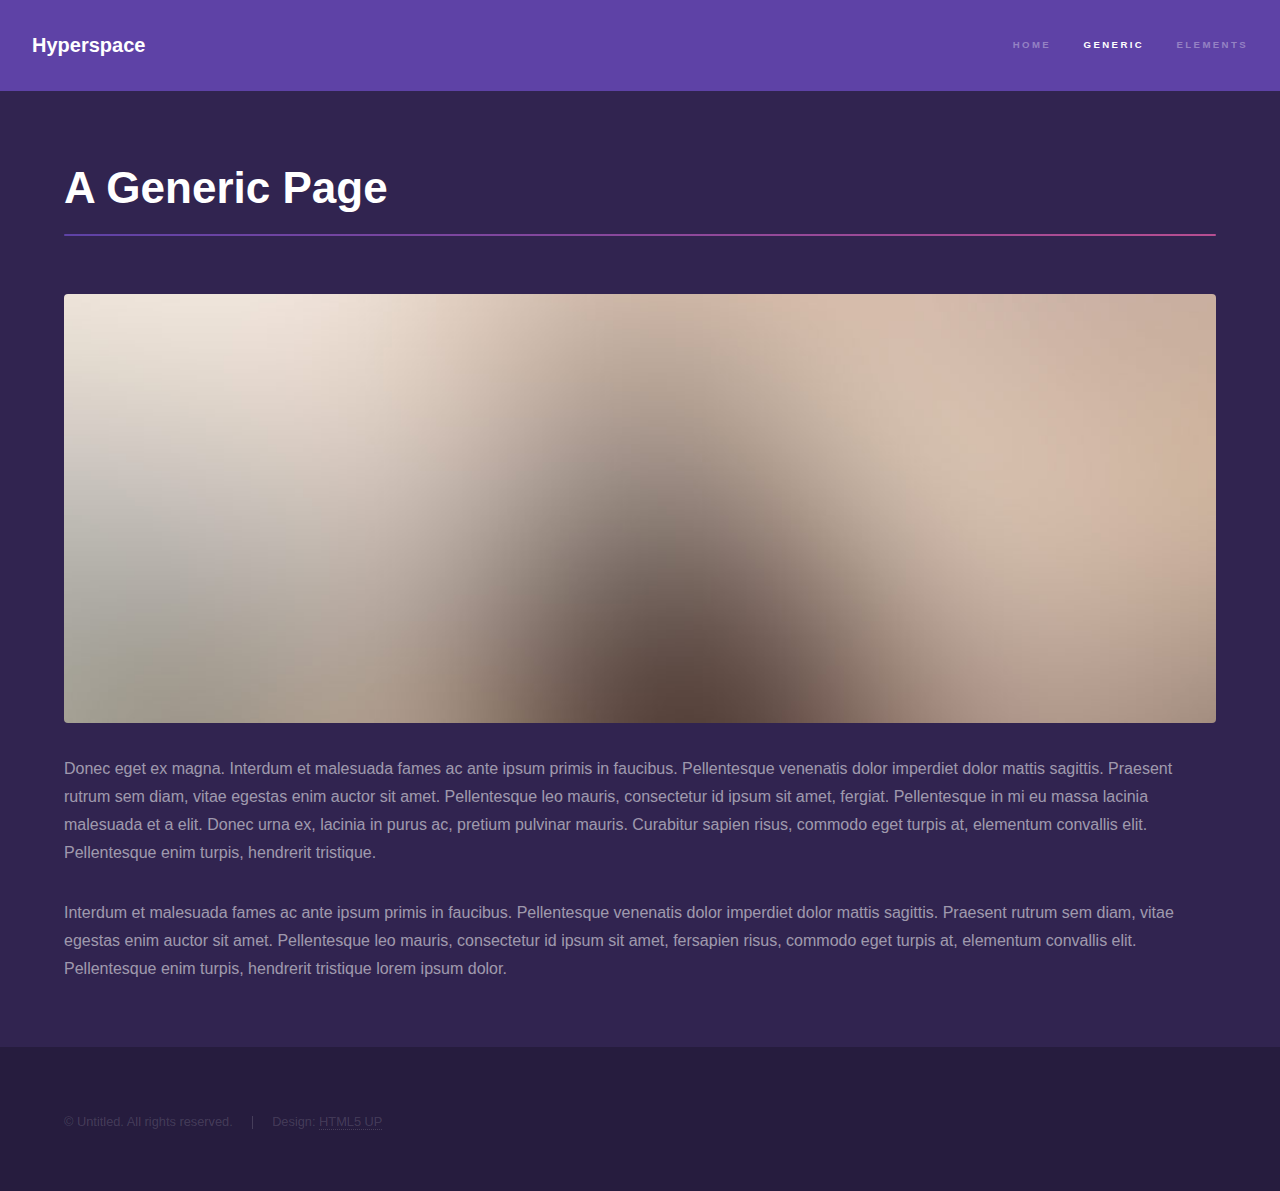
<file: generic.html>
<!DOCTYPE HTML>
<!--
	Hyperspace by HTML5 UP
	html5up.net | @ajlkn
	Free for personal and commercial use under the CCA 3.0 license (html5up.net/license)
-->
<html>
	<head>
		<title>Generic - Hyperspace by HTML5 UP</title>
		<meta charset="utf-8" />
		<meta name="viewport" content="width=device-width, initial-scale=1, user-scalable=no" />
		<link rel="stylesheet" href="assets/css/main.css" />
		<noscript><link rel="stylesheet" href="assets/css/noscript.css" /></noscript>
	</head>
	<body class="is-preload">

		<!-- Header -->
			<header id="header">
				<a href="index.html" class="title">Hyperspace</a>
				<nav>
					<ul>
						<li><a href="index.html">Home</a></li>
						<li><a href="generic.html" class="active">Generic</a></li>
						<li><a href="elements.html">Elements</a></li>
					</ul>
				</nav>
			</header>

		<!-- Wrapper -->
			<div id="wrapper">

				<!-- Main -->
					<section id="main" class="wrapper">
						<div class="inner">
							<h1 class="major">A Generic Page</h1>
							<span class="image fit"><img src="images/pic04.jpg" alt="" /></span>
							<p>Donec eget ex magna. Interdum et malesuada fames ac ante ipsum primis in faucibus. Pellentesque venenatis dolor imperdiet dolor mattis sagittis. Praesent rutrum sem diam, vitae egestas enim auctor sit amet. Pellentesque leo mauris, consectetur id ipsum sit amet, fergiat. Pellentesque in mi eu massa lacinia malesuada et a elit. Donec urna ex, lacinia in purus ac, pretium pulvinar mauris. Curabitur sapien risus, commodo eget turpis at, elementum convallis elit. Pellentesque enim turpis, hendrerit tristique.</p>
							<p>Interdum et malesuada fames ac ante ipsum primis in faucibus. Pellentesque venenatis dolor imperdiet dolor mattis sagittis. Praesent rutrum sem diam, vitae egestas enim auctor sit amet. Pellentesque leo mauris, consectetur id ipsum sit amet, fersapien risus, commodo eget turpis at, elementum convallis elit. Pellentesque enim turpis, hendrerit tristique lorem ipsum dolor.</p>
						</div>
					</section>

			</div>

		<!-- Footer -->
			<footer id="footer" class="wrapper alt">
				<div class="inner">
					<ul class="menu">
						<li>&copy; Untitled. All rights reserved.</li><li>Design: <a href="http://html5up.net">HTML5 UP</a></li>
					</ul>
				</div>
			</footer>

		<!-- Scripts -->
			<script src="assets/js/jquery.min.js"></script>
			<script src="assets/js/jquery.scrollex.min.js"></script>
			<script src="assets/js/jquery.scrolly.min.js"></script>
			<script src="assets/js/browser.min.js"></script>
			<script src="assets/js/breakpoints.min.js"></script>
			<script src="assets/js/util.js"></script>
			<script src="assets/js/main.js"></script>

	</body>
</html>
</file>
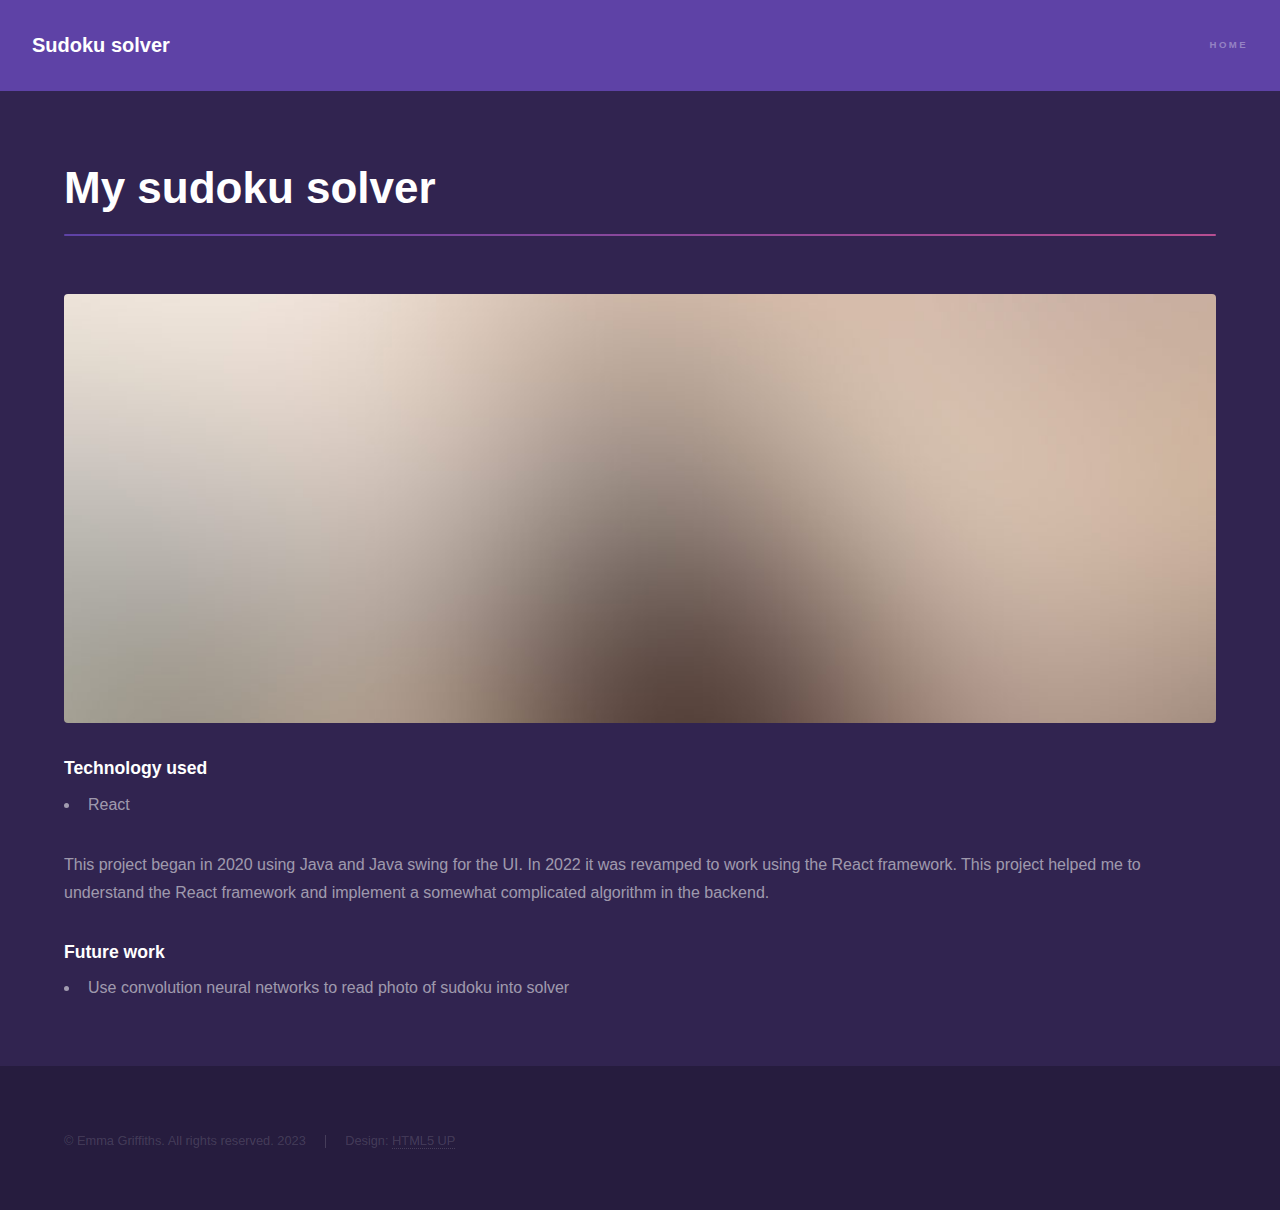
<file: Sudoku_solver.html>
<!DOCTYPE HTML>
<!--
	Hyperspace by HTML5 UP
	html5up.net | @ajlkn
	Free for personal and commercial use under the CCA 3.0 license (html5up.net/license)
-->
<html>
	<head>
		<title>Sudoku Solver</title>
		<meta charset="utf-8" />
		<meta name="viewport" content="width=device-width, initial-scale=1, user-scalable=no" />
		<link rel="stylesheet" href="assets/css/main.css" />
		<noscript><link rel="stylesheet" href="assets/css/noscript.css" /></noscript>
	</head>
	<body class="is-preload">

		<!-- Header -->
			<header id="header">
				<a href="index.html" class="title">Sudoku solver</a>
				<nav>
					<ul>
						<li><a href="index.html">Home</a></li>
<!--						<li><a href="generic.html" class="active">Sudoku solver</a></li>-->
<!--						<li><a href="elements.html">Elements</a></li>-->
					</ul>
				</nav>
			</header>

		<!-- Wrapper -->
			<div id="wrapper">

				<!-- Main -->
					<section id="main" class="wrapper">
						<div class="inner">
							<h1 class="major">My sudoku solver</h1>
							<span class="image fit"><img src="images/pic04.jpg" alt="" /></span>
							<h3>Technology used</h3>
							<ul>
								<li>React </li>
							</ul>
							<p>
								This project began in 2020 using Java and Java swing for the UI. In 2022 it was revamped
								to work using the React framework. This project helped me to understand the React framework
								and implement a somewhat complicated algorithm in the backend.
							</p>
							<h3>Future work</h3>
							<ul>
								<li>Use convolution neural networks to read photo of sudoku into solver</li>
							</ul>
							</div>
					</section>

			</div>

		<!-- Footer -->
			<footer id="footer" class="wrapper alt">
				<div class="inner">
					<ul class="menu">
						<li>&copy; Emma Griffiths. All rights reserved. 2023</li><li>Design: <a href="http://html5up.net">HTML5 UP</a></li>
					</ul>
				</div>
			</footer>

		<!-- Scripts -->
			<script src="assets/js/jquery.min.js"></script>
			<script src="assets/js/jquery.scrollex.min.js"></script>
			<script src="assets/js/jquery.scrolly.min.js"></script>
			<script src="assets/js/browser.min.js"></script>
			<script src="assets/js/breakpoints.min.js"></script>
			<script src="assets/js/util.js"></script>
			<script src="assets/js/main.js"></script>

	</body>
</html>
</file>
<file: assets/css/noscript.css>
/*
	Hyperspace by HTML5 UP
	html5up.net | @ajlkn
	Free for personal and commercial use under the CCA 3.0 license (html5up.net/license)
*/

/* Spotlights */

	.spotlights > section > .image:before {
		opacity: 0 !important;
	}

	.spotlights > section > .content > .inner {
		-moz-transform: none !important;
		-webkit-transform: none !important;
		-ms-transform: none !important;
		transform: none !important;
		opacity: 1 !important;
	}

/* Wrapper */

	.wrapper > .inner {
		opacity: 1 !important;
		-moz-transform: none !important;
		-webkit-transform: none !important;
		-ms-transform: none !important;
		transform: none !important;
	}

/* Sidebar */

	#sidebar > .inner {
		opacity: 1 !important;
	}

	#sidebar nav > ul > li {
		-moz-transform: none !important;
		-webkit-transform: none !important;
		-ms-transform: none !important;
		transform: none !important;
		opacity: 1 !important;
	}
</file>
<file: assets/css/main.css>
@import url(fontawesome-all.min.css);

/*
	Hyperspace by HTML5 UP
	html5up.net | @ajlkn
	Free for personal and commercial use under the CCA 3.0 license (html5up.net/license)
*/

html, body, div, span, applet, object,
iframe, h1, h2, h3, h4, h5, h6, p, blockquote,
pre, a, abbr, acronym, address, big, cite,
code, del, dfn, em, img, ins, kbd, q, s, samp,
small, strike, strong, sub, sup, tt, var, b,
u, i, center, dl, dt, dd, ol, ul, li, fieldset,
form, label, legend, table, caption, tbody,
tfoot, thead, tr, th, td, article, aside,
canvas, details, embed, figure, figcaption,
footer, header, hgroup, menu, nav, output, ruby,
section, summary, time, mark, audio, video {
	margin: 0;
	padding: 0;
	border: 0;
	font-size: 100%;
	font: inherit;
	vertical-align: baseline;}

article, aside, details, figcaption, figure,
footer, header, hgroup, menu, nav, section {
	display: block;}

body {
	line-height: 1;
}

ol, ul {
	list-style: none;
}

blockquote, q {
	quotes: none;
}

	blockquote:before, blockquote:after, q:before, q:after {
		content: '';
		content: none;
	}

table {
	border-collapse: collapse;
	border-spacing: 0;
}

body {
	-webkit-text-size-adjust: none;
}

mark {
	background-color: transparent;
	color: inherit;
}

input::-moz-focus-inner {
	border: 0;
	padding: 0;
}

input, select, textarea {
	-moz-appearance: none;
	-webkit-appearance: none;
	-ms-appearance: none;
	appearance: none;
}

/* Basic */

	@-ms-viewport {
		width: device-width;
	}

	body {
		-ms-overflow-style: scrollbar;
	}

	@media screen and (max-width: 480px) {

		html, body {
			min-width: 320px;
		}

	}

	html {
		box-sizing: border-box;
	}

	*, *:before, *:after {
		box-sizing: inherit;
	}

	body {
		background: #312450;
	}

		body.is-preload *, body.is-preload *:before, body.is-preload *:after {
			-moz-animation: none !important;
			-webkit-animation: none !important;
			-ms-animation: none !important;
			animation: none !important;
			-moz-transition: none !important;
			-webkit-transition: none !important;
			-ms-transition: none !important;
			transition: none !important;
		}

/* Type */

	body, input, select, textarea {
		color: rgba(255, 255, 255, 0.55);
		font-family: Arial, Helvetica, sans-serif;
		font-size: 16.5pt;
		font-weight: normal;
		line-height: 1.75;
	}

		@media screen and (max-width: 1680px) {

			body, input, select, textarea {
				font-size: 13pt;
			}

		}

		@media screen and (max-width: 1280px) {

			body, input, select, textarea {
				font-size: 12pt;
			}

		}

		@media screen and (max-width: 360px) {

			body, input, select, textarea {
				font-size: 11pt;
			}

		}

	a {
		-moz-transition: color 0.2s ease, border-bottom-color 0.2s ease;
		-webkit-transition: color 0.2s ease, border-bottom-color 0.2s ease;
		-ms-transition: color 0.2s ease, border-bottom-color 0.2s ease;
		transition: color 0.2s ease, border-bottom-color 0.2s ease;
		border-bottom: dotted 1px rgba(255, 255, 255, 0.35);
		color: inherit;
		text-decoration: none;
	}

		a:hover {
			border-bottom-color: transparent;
			color: #ffffff;
		}

	strong, b {
		color: #ffffff;
		font-weight: bold;
	}

	em, i {
		font-style: italic;
	}

	p {
		margin: 0 0 2em 0;
	}

	h1, h2, h3, h4, h5, h6 {
		color: #ffffff;
		font-weight: bold;
		line-height: 1.5;
		margin: 0 0 0.5em 0;
	}

		h1 a, h2 a, h3 a, h4 a, h5 a, h6 a {
			color: inherit;
			text-decoration: none;
		}

	h1 {
		font-size: 2.75em;
	}

		h1.major {
			margin: 0 0 1.3em 0;
			position: relative;
			padding-bottom: 0.35em;
		}

			h1.major:after {
				background-image: -moz-linear-gradient(to right, #5e42a6, #b74e91);
				background-image: -webkit-linear-gradient(to right, #5e42a6, #b74e91);
				background-image: -ms-linear-gradient(to right, #5e42a6, #b74e91);
				background-image: linear-gradient(to right, #5e42a6, #b74e91);
				-moz-transition: max-width 0.2s ease;
				-webkit-transition: max-width 0.2s ease;
				-ms-transition: max-width 0.2s ease;
				transition: max-width 0.2s ease;
				border-radius: 0.2em;
				bottom: 0;
				content: '';
				height: 0.05em;
				position: absolute;
				right: 0;
				width: 100%;
			}

	h2 {
		font-size: 1.75em;
	}

	h3 {
		font-size: 1.1em;
	}

	h4 {
		font-size: 1em;
	}

	h5 {
		font-size: 0.8em;
	}

	h6 {
		font-size: 0.6em;
	}

	@media screen and (max-width: 736px) {

		h1 {
			font-size: 2em;
		}

		h2 {
			font-size: 1.25em;
		}

		h3 {
			font-size: 1em;
		}

		h4 {
			font-size: 0.8em;
		}

		h5 {
			font-size: 0.6em;
		}

		h6 {
			font-size: 0.6em;
		}

	}

	sub {
		font-size: 0.8em;
		position: relative;
		top: 0.5em;
	}

	sup {
		font-size: 0.8em;
		position: relative;
		top: -0.5em;
	}

	blockquote {
		border-left: solid 4px rgba(255, 255, 255, 0.15);
		font-style: italic;
		margin: 0 0 2em 0;
		padding: 0.5em 0 0.5em 2em;
	}

	code {
		background: rgba(255, 255, 255, 0.05);
		border-radius: 0.25em;
		border: solid 1px rgba(255, 255, 255, 0.15);
		font-family: "Courier New", monospace;
		font-size: 0.9em;
		margin: 0 0.25em;
		padding: 0.25em 0.65em;
	}

	pre {
		-webkit-overflow-scrolling: touch;
		font-family: "Courier New", monospace;
		font-size: 0.9em;
		margin: 0 0 2em 0;
	}

		pre code {
			display: block;
			line-height: 1.75em;
			padding: 1em 1.5em;
			overflow-x: auto;
		}

	hr {
		border: 0;
		border-bottom: solid 1px rgba(255, 255, 255, 0.15);
		margin: 2em 0;
	}

		hr.major {
			margin: 3em 0;
		}

	.align-left {
		text-align: left;
	}

	.align-center {
		text-align: center;
	}

	.align-right {
		text-align: right;
	}

/* Row */

	.row {
		display: flex;
		flex-wrap: wrap;
		box-sizing: border-box;
		align-items: stretch;
	}

		.row > * {
			box-sizing: border-box;
		}

		.row.gtr-uniform > * > :last-child {
			margin-bottom: 0;
		}

		.row.aln-left {
			justify-content: flex-start;
		}

		.row.aln-center {
			justify-content: center;
		}

		.row.aln-right {
			justify-content: flex-end;
		}

		.row.aln-top {
			align-items: flex-start;
		}

		.row.aln-middle {
			align-items: center;
		}

		.row.aln-bottom {
			align-items: flex-end;
		}

		.row > .imp {
			order: -1;
		}

		.row > .col-1 {
			width: 8.33333%;
		}

		.row > .off-1 {
			margin-left: 8.33333%;
		}

		.row > .col-2 {
			width: 16.66667%;
		}

		.row > .off-2 {
			margin-left: 16.66667%;
		}

		.row > .col-3 {
			width: 25%;
		}

		.row > .off-3 {
			margin-left: 25%;
		}

		.row > .col-4 {
			width: 33.33333%;
		}

		.row > .off-4 {
			margin-left: 33.33333%;
		}

		.row > .col-5 {
			width: 41.66667%;
		}

		.row > .off-5 {
			margin-left: 41.66667%;
		}

		.row > .col-6 {
			width: 50%;
		}

		.row > .off-6 {
			margin-left: 50%;
		}

		.row > .col-7 {
			width: 58.33333%;
		}

		.row > .off-7 {
			margin-left: 58.33333%;
		}

		.row > .col-8 {
			width: 66.66667%;
		}

		.row > .off-8 {
			margin-left: 66.66667%;
		}

		.row > .col-9 {
			width: 75%;
		}

		.row > .off-9 {
			margin-left: 75%;
		}

		.row > .col-10 {
			width: 83.33333%;
		}

		.row > .off-10 {
			margin-left: 83.33333%;
		}

		.row > .col-11 {
			width: 91.66667%;
		}

		.row > .off-11 {
			margin-left: 91.66667%;
		}

		.row > .col-12 {
			width: 100%;
		}

		.row > .off-12 {
			margin-left: 100%;
		}

		.row.gtr-0 {
			margin-top: 0;
			margin-left: 0em;
		}

			.row.gtr-0 > * {
				padding: 0 0 0 0em;
			}

			.row.gtr-0.gtr-uniform {
				margin-top: 0em;
			}

				.row.gtr-0.gtr-uniform > * {
					padding-top: 0em;
				}

		.row.gtr-25 {
			margin-top: 0;
			margin-left: -0.375em;
		}

			.row.gtr-25 > * {
				padding: 0 0 0 0.375em;
			}

			.row.gtr-25.gtr-uniform {
				margin-top: -0.375em;
			}

				.row.gtr-25.gtr-uniform > * {
					padding-top: 0.375em;
				}

		.row.gtr-50 {
			margin-top: 0;
			margin-left: -0.75em;
		}

			.row.gtr-50 > * {
				padding: 0 0 0 0.75em;
			}

			.row.gtr-50.gtr-uniform {
				margin-top: -0.75em;
			}

				.row.gtr-50.gtr-uniform > * {
					padding-top: 0.75em;
				}

		.row {
			margin-top: 0;
			margin-left: -1.5em;
		}

			.row > * {
				padding: 0 0 0 1.5em;
			}

			.row.gtr-uniform {
				margin-top: -1.5em;
			}

				.row.gtr-uniform > * {
					padding-top: 1.5em;
				}

		.row.gtr-150 {
			margin-top: 0;
			margin-left: -2.25em;
		}

			.row.gtr-150 > * {
				padding: 0 0 0 2.25em;
			}

			.row.gtr-150.gtr-uniform {
				margin-top: -2.25em;
			}

				.row.gtr-150.gtr-uniform > * {
					padding-top: 2.25em;
				}

		.row.gtr-200 {
			margin-top: 0;
			margin-left: -3em;
		}

			.row.gtr-200 > * {
				padding: 0 0 0 3em;
			}

			.row.gtr-200.gtr-uniform {
				margin-top: -3em;
			}

				.row.gtr-200.gtr-uniform > * {
					padding-top: 3em;
				}

		@media screen and (max-width: 1680px) {

			.row {
				display: flex;
				flex-wrap: wrap;
				box-sizing: border-box;
				align-items: stretch;
			}

				.row > * {
					box-sizing: border-box;
				}

				.row.gtr-uniform > * > :last-child {
					margin-bottom: 0;
				}

				.row.aln-left {
					justify-content: flex-start;
				}

				.row.aln-center {
					justify-content: center;
				}

				.row.aln-right {
					justify-content: flex-end;
				}

				.row.aln-top {
					align-items: flex-start;
				}

				.row.aln-middle {
					align-items: center;
				}

				.row.aln-bottom {
					align-items: flex-end;
				}

				.row > .imp-xlarge {
					order: -1;
				}

				.row > .col-1-xlarge {
					width: 8.33333%;
				}

				.row > .off-1-xlarge {
					margin-left: 8.33333%;
				}

				.row > .col-2-xlarge {
					width: 16.66667%;
				}

				.row > .off-2-xlarge {
					margin-left: 16.66667%;
				}

				.row > .col-3-xlarge {
					width: 25%;
				}

				.row > .off-3-xlarge {
					margin-left: 25%;
				}

				.row > .col-4-xlarge {
					width: 33.33333%;
				}

				.row > .off-4-xlarge {
					margin-left: 33.33333%;
				}

				.row > .col-5-xlarge {
					width: 41.66667%;
				}

				.row > .off-5-xlarge {
					margin-left: 41.66667%;
				}

				.row > .col-6-xlarge {
					width: 50%;
				}

				.row > .off-6-xlarge {
					margin-left: 50%;
				}

				.row > .col-7-xlarge {
					width: 58.33333%;
				}

				.row > .off-7-xlarge {
					margin-left: 58.33333%;
				}

				.row > .col-8-xlarge {
					width: 66.66667%;
				}

				.row > .off-8-xlarge {
					margin-left: 66.66667%;
				}

				.row > .col-9-xlarge {
					width: 75%;
				}

				.row > .off-9-xlarge {
					margin-left: 75%;
				}

				.row > .col-10-xlarge {
					width: 83.33333%;
				}

				.row > .off-10-xlarge {
					margin-left: 83.33333%;
				}

				.row > .col-11-xlarge {
					width: 91.66667%;
				}

				.row > .off-11-xlarge {
					margin-left: 91.66667%;
				}

				.row > .col-12-xlarge {
					width: 100%;
				}

				.row > .off-12-xlarge {
					margin-left: 100%;
				}

				.row.gtr-0 {
					margin-top: 0;
					margin-left: 0em;
				}

					.row.gtr-0 > * {
						padding: 0 0 0 0em;
					}

					.row.gtr-0.gtr-uniform {
						margin-top: 0em;
					}

						.row.gtr-0.gtr-uniform > * {
							padding-top: 0em;
						}

				.row.gtr-25 {
					margin-top: 0;
					margin-left: -0.375em;
				}

					.row.gtr-25 > * {
						padding: 0 0 0 0.375em;
					}

					.row.gtr-25.gtr-uniform {
						margin-top: -0.375em;
					}

						.row.gtr-25.gtr-uniform > * {
							padding-top: 0.375em;
						}

				.row.gtr-50 {
					margin-top: 0;
					margin-left: -0.75em;
				}

					.row.gtr-50 > * {
						padding: 0 0 0 0.75em;
					}

					.row.gtr-50.gtr-uniform {
						margin-top: -0.75em;
					}

						.row.gtr-50.gtr-uniform > * {
							padding-top: 0.75em;
						}

				.row {
					margin-top: 0;
					margin-left: -1.5em;
				}

					.row > * {
						padding: 0 0 0 1.5em;
					}

					.row.gtr-uniform {
						margin-top: -1.5em;
					}

						.row.gtr-uniform > * {
							padding-top: 1.5em;
						}

				.row.gtr-150 {
					margin-top: 0;
					margin-left: -2.25em;
				}

					.row.gtr-150 > * {
						padding: 0 0 0 2.25em;
					}

					.row.gtr-150.gtr-uniform {
						margin-top: -2.25em;
					}

						.row.gtr-150.gtr-uniform > * {
							padding-top: 2.25em;
						}

				.row.gtr-200 {
					margin-top: 0;
					margin-left: -3em;
				}

					.row.gtr-200 > * {
						padding: 0 0 0 3em;
					}

					.row.gtr-200.gtr-uniform {
						margin-top: -3em;
					}

						.row.gtr-200.gtr-uniform > * {
							padding-top: 3em;
						}

		}

		@media screen and (max-width: 1280px) {

			.row {
				display: flex;
				flex-wrap: wrap;
				box-sizing: border-box;
				align-items: stretch;
			}

				.row > * {
					box-sizing: border-box;
				}

				.row.gtr-uniform > * > :last-child {
					margin-bottom: 0;
				}

				.row.aln-left {
					justify-content: flex-start;
				}

				.row.aln-center {
					justify-content: center;
				}

				.row.aln-right {
					justify-content: flex-end;
				}

				.row.aln-top {
					align-items: flex-start;
				}

				.row.aln-middle {
					align-items: center;
				}

				.row.aln-bottom {
					align-items: flex-end;
				}

				.row > .imp-large {
					order: -1;
				}

				.row > .col-1-large {
					width: 8.33333%;
				}

				.row > .off-1-large {
					margin-left: 8.33333%;
				}

				.row > .col-2-large {
					width: 16.66667%;
				}

				.row > .off-2-large {
					margin-left: 16.66667%;
				}

				.row > .col-3-large {
					width: 25%;
				}

				.row > .off-3-large {
					margin-left: 25%;
				}

				.row > .col-4-large {
					width: 33.33333%;
				}

				.row > .off-4-large {
					margin-left: 33.33333%;
				}

				.row > .col-5-large {
					width: 41.66667%;
				}

				.row > .off-5-large {
					margin-left: 41.66667%;
				}

				.row > .col-6-large {
					width: 50%;
				}

				.row > .off-6-large {
					margin-left: 50%;
				}

				.row > .col-7-large {
					width: 58.33333%;
				}

				.row > .off-7-large {
					margin-left: 58.33333%;
				}

				.row > .col-8-large {
					width: 66.66667%;
				}

				.row > .off-8-large {
					margin-left: 66.66667%;
				}

				.row > .col-9-large {
					width: 75%;
				}

				.row > .off-9-large {
					margin-left: 75%;
				}

				.row > .col-10-large {
					width: 83.33333%;
				}

				.row > .off-10-large {
					margin-left: 83.33333%;
				}

				.row > .col-11-large {
					width: 91.66667%;
				}

				.row > .off-11-large {
					margin-left: 91.66667%;
				}

				.row > .col-12-large {
					width: 100%;
				}

				.row > .off-12-large {
					margin-left: 100%;
				}

				.row.gtr-0 {
					margin-top: 0;
					margin-left: 0em;
				}

					.row.gtr-0 > * {
						padding: 0 0 0 0em;
					}

					.row.gtr-0.gtr-uniform {
						margin-top: 0em;
					}

						.row.gtr-0.gtr-uniform > * {
							padding-top: 0em;
						}

				.row.gtr-25 {
					margin-top: 0;
					margin-left: -0.375em;
				}

					.row.gtr-25 > * {
						padding: 0 0 0 0.375em;
					}

					.row.gtr-25.gtr-uniform {
						margin-top: -0.375em;
					}

						.row.gtr-25.gtr-uniform > * {
							padding-top: 0.375em;
						}

				.row.gtr-50 {
					margin-top: 0;
					margin-left: -0.75em;
				}

					.row.gtr-50 > * {
						padding: 0 0 0 0.75em;
					}

					.row.gtr-50.gtr-uniform {
						margin-top: -0.75em;
					}

						.row.gtr-50.gtr-uniform > * {
							padding-top: 0.75em;
						}

				.row {
					margin-top: 0;
					margin-left: -1.5em;
				}

					.row > * {
						padding: 0 0 0 1.5em;
					}

					.row.gtr-uniform {
						margin-top: -1.5em;
					}

						.row.gtr-uniform > * {
							padding-top: 1.5em;
						}

				.row.gtr-150 {
					margin-top: 0;
					margin-left: -2.25em;
				}

					.row.gtr-150 > * {
						padding: 0 0 0 2.25em;
					}

					.row.gtr-150.gtr-uniform {
						margin-top: -2.25em;
					}

						.row.gtr-150.gtr-uniform > * {
							padding-top: 2.25em;
						}

				.row.gtr-200 {
					margin-top: 0;
					margin-left: -3em;
				}

					.row.gtr-200 > * {
						padding: 0 0 0 3em;
					}

					.row.gtr-200.gtr-uniform {
						margin-top: -3em;
					}

						.row.gtr-200.gtr-uniform > * {
							padding-top: 3em;
						}

		}

		@media screen and (max-width: 980px) {

			.row {
				display: flex;
				flex-wrap: wrap;
				box-sizing: border-box;
				align-items: stretch;
			}

				.row > * {
					box-sizing: border-box;
				}

				.row.gtr-uniform > * > :last-child {
					margin-bottom: 0;
				}

				.row.aln-left {
					justify-content: flex-start;
				}

				.row.aln-center {
					justify-content: center;
				}

				.row.aln-right {
					justify-content: flex-end;
				}

				.row.aln-top {
					align-items: flex-start;
				}

				.row.aln-middle {
					align-items: center;
				}

				.row.aln-bottom {
					align-items: flex-end;
				}

				.row > .imp-medium {
					order: -1;
				}

				.row > .col-1-medium {
					width: 8.33333%;
				}

				.row > .off-1-medium {
					margin-left: 8.33333%;
				}

				.row > .col-2-medium {
					width: 16.66667%;
				}

				.row > .off-2-medium {
					margin-left: 16.66667%;
				}

				.row > .col-3-medium {
					width: 25%;
				}

				.row > .off-3-medium {
					margin-left: 25%;
				}

				.row > .col-4-medium {
					width: 33.33333%;
				}

				.row > .off-4-medium {
					margin-left: 33.33333%;
				}

				.row > .col-5-medium {
					width: 41.66667%;
				}

				.row > .off-5-medium {
					margin-left: 41.66667%;
				}

				.row > .col-6-medium {
					width: 50%;
				}

				.row > .off-6-medium {
					margin-left: 50%;
				}

				.row > .col-7-medium {
					width: 58.33333%;
				}

				.row > .off-7-medium {
					margin-left: 58.33333%;
				}

				.row > .col-8-medium {
					width: 66.66667%;
				}

				.row > .off-8-medium {
					margin-left: 66.66667%;
				}

				.row > .col-9-medium {
					width: 75%;
				}

				.row > .off-9-medium {
					margin-left: 75%;
				}

				.row > .col-10-medium {
					width: 83.33333%;
				}

				.row > .off-10-medium {
					margin-left: 83.33333%;
				}

				.row > .col-11-medium {
					width: 91.66667%;
				}

				.row > .off-11-medium {
					margin-left: 91.66667%;
				}

				.row > .col-12-medium {
					width: 100%;
				}

				.row > .off-12-medium {
					margin-left: 100%;
				}

				.row.gtr-0 {
					margin-top: 0;
					margin-left: 0em;
				}

					.row.gtr-0 > * {
						padding: 0 0 0 0em;
					}

					.row.gtr-0.gtr-uniform {
						margin-top: 0em;
					}

						.row.gtr-0.gtr-uniform > * {
							padding-top: 0em;
						}

				.row.gtr-25 {
					margin-top: 0;
					margin-left: -0.375em;
				}

					.row.gtr-25 > * {
						padding: 0 0 0 0.375em;
					}

					.row.gtr-25.gtr-uniform {
						margin-top: -0.375em;
					}

						.row.gtr-25.gtr-uniform > * {
							padding-top: 0.375em;
						}

				.row.gtr-50 {
					margin-top: 0;
					margin-left: -0.75em;
				}

					.row.gtr-50 > * {
						padding: 0 0 0 0.75em;
					}

					.row.gtr-50.gtr-uniform {
						margin-top: -0.75em;
					}

						.row.gtr-50.gtr-uniform > * {
							padding-top: 0.75em;
						}

				.row {
					margin-top: 0;
					margin-left: -1.5em;
				}

					.row > * {
						padding: 0 0 0 1.5em;
					}

					.row.gtr-uniform {
						margin-top: -1.5em;
					}

						.row.gtr-uniform > * {
							padding-top: 1.5em;
						}

				.row.gtr-150 {
					margin-top: 0;
					margin-left: -2.25em;
				}

					.row.gtr-150 > * {
						padding: 0 0 0 2.25em;
					}

					.row.gtr-150.gtr-uniform {
						margin-top: -2.25em;
					}

						.row.gtr-150.gtr-uniform > * {
							padding-top: 2.25em;
						}

				.row.gtr-200 {
					margin-top: 0;
					margin-left: -3em;
				}

					.row.gtr-200 > * {
						padding: 0 0 0 3em;
					}

					.row.gtr-200.gtr-uniform {
						margin-top: -3em;
					}

						.row.gtr-200.gtr-uniform > * {
							padding-top: 3em;
						}

		}

		@media screen and (max-width: 736px) {

			.row {
				display: flex;
				flex-wrap: wrap;
				box-sizing: border-box;
				align-items: stretch;
			}

				.row > * {
					box-sizing: border-box;
				}

				.row.gtr-uniform > * > :last-child {
					margin-bottom: 0;
				}

				.row.aln-left {
					justify-content: flex-start;
				}

				.row.aln-center {
					justify-content: center;
				}

				.row.aln-right {
					justify-content: flex-end;
				}

				.row.aln-top {
					align-items: flex-start;
				}

				.row.aln-middle {
					align-items: center;
				}

				.row.aln-bottom {
					align-items: flex-end;
				}

				.row > .imp-small {
					order: -1;
				}

				.row > .col-1-small {
					width: 8.33333%;
				}

				.row > .off-1-small {
					margin-left: 8.33333%;
				}

				.row > .col-2-small {
					width: 16.66667%;
				}

				.row > .off-2-small {
					margin-left: 16.66667%;
				}

				.row > .col-3-small {
					width: 25%;
				}

				.row > .off-3-small {
					margin-left: 25%;
				}

				.row > .col-4-small {
					width: 33.33333%;
				}

				.row > .off-4-small {
					margin-left: 33.33333%;
				}

				.row > .col-5-small {
					width: 41.66667%;
				}

				.row > .off-5-small {
					margin-left: 41.66667%;
				}

				.row > .col-6-small {
					width: 50%;
				}

				.row > .off-6-small {
					margin-left: 50%;
				}

				.row > .col-7-small {
					width: 58.33333%;
				}

				.row > .off-7-small {
					margin-left: 58.33333%;
				}

				.row > .col-8-small {
					width: 66.66667%;
				}

				.row > .off-8-small {
					margin-left: 66.66667%;
				}

				.row > .col-9-small {
					width: 75%;
				}

				.row > .off-9-small {
					margin-left: 75%;
				}

				.row > .col-10-small {
					width: 83.33333%;
				}

				.row > .off-10-small {
					margin-left: 83.33333%;
				}

				.row > .col-11-small {
					width: 91.66667%;
				}

				.row > .off-11-small {
					margin-left: 91.66667%;
				}

				.row > .col-12-small {
					width: 100%;
				}

				.row > .off-12-small {
					margin-left: 100%;
				}

				.row.gtr-0 {
					margin-top: 0;
					margin-left: 0em;
				}

					.row.gtr-0 > * {
						padding: 0 0 0 0em;
					}

					.row.gtr-0.gtr-uniform {
						margin-top: 0em;
					}

						.row.gtr-0.gtr-uniform > * {
							padding-top: 0em;
						}

				.row.gtr-25 {
					margin-top: 0;
					margin-left: -0.375em;
				}

					.row.gtr-25 > * {
						padding: 0 0 0 0.375em;
					}

					.row.gtr-25.gtr-uniform {
						margin-top: -0.375em;
					}

						.row.gtr-25.gtr-uniform > * {
							padding-top: 0.375em;
						}

				.row.gtr-50 {
					margin-top: 0;
					margin-left: -0.75em;
				}

					.row.gtr-50 > * {
						padding: 0 0 0 0.75em;
					}

					.row.gtr-50.gtr-uniform {
						margin-top: -0.75em;
					}

						.row.gtr-50.gtr-uniform > * {
							padding-top: 0.75em;
						}

				.row {
					margin-top: 0;
					margin-left: -1.5em;
				}

					.row > * {
						padding: 0 0 0 1.5em;
					}

					.row.gtr-uniform {
						margin-top: -1.5em;
					}

						.row.gtr-uniform > * {
							padding-top: 1.5em;
						}

				.row.gtr-150 {
					margin-top: 0;
					margin-left: -2.25em;
				}

					.row.gtr-150 > * {
						padding: 0 0 0 2.25em;
					}

					.row.gtr-150.gtr-uniform {
						margin-top: -2.25em;
					}

						.row.gtr-150.gtr-uniform > * {
							padding-top: 2.25em;
						}

				.row.gtr-200 {
					margin-top: 0;
					margin-left: -3em;
				}

					.row.gtr-200 > * {
						padding: 0 0 0 3em;
					}

					.row.gtr-200.gtr-uniform {
						margin-top: -3em;
					}

						.row.gtr-200.gtr-uniform > * {
							padding-top: 3em;
						}

		}

		@media screen and (max-width: 480px) {

			.row {
				display: flex;
				flex-wrap: wrap;
				box-sizing: border-box;
				align-items: stretch;
			}

				.row > * {
					box-sizing: border-box;
				}

				.row.gtr-uniform > * > :last-child {
					margin-bottom: 0;
				}

				.row.aln-left {
					justify-content: flex-start;
				}

				.row.aln-center {
					justify-content: center;
				}

				.row.aln-right {
					justify-content: flex-end;
				}

				.row.aln-top {
					align-items: flex-start;
				}

				.row.aln-middle {
					align-items: center;
				}

				.row.aln-bottom {
					align-items: flex-end;
				}

				.row > .imp-xsmall {
					order: -1;
				}

				.row > .col-1-xsmall {
					width: 8.33333%;
				}

				.row > .off-1-xsmall {
					margin-left: 8.33333%;
				}

				.row > .col-2-xsmall {
					width: 16.66667%;
				}

				.row > .off-2-xsmall {
					margin-left: 16.66667%;
				}

				.row > .col-3-xsmall {
					width: 25%;
				}

				.row > .off-3-xsmall {
					margin-left: 25%;
				}

				.row > .col-4-xsmall {
					width: 33.33333%;
				}

				.row > .off-4-xsmall {
					margin-left: 33.33333%;
				}

				.row > .col-5-xsmall {
					width: 41.66667%;
				}

				.row > .off-5-xsmall {
					margin-left: 41.66667%;
				}

				.row > .col-6-xsmall {
					width: 50%;
				}

				.row > .off-6-xsmall {
					margin-left: 50%;
				}

				.row > .col-7-xsmall {
					width: 58.33333%;
				}

				.row > .off-7-xsmall {
					margin-left: 58.33333%;
				}

				.row > .col-8-xsmall {
					width: 66.66667%;
				}

				.row > .off-8-xsmall {
					margin-left: 66.66667%;
				}

				.row > .col-9-xsmall {
					width: 75%;
				}

				.row > .off-9-xsmall {
					margin-left: 75%;
				}

				.row > .col-10-xsmall {
					width: 83.33333%;
				}

				.row > .off-10-xsmall {
					margin-left: 83.33333%;
				}

				.row > .col-11-xsmall {
					width: 91.66667%;
				}

				.row > .off-11-xsmall {
					margin-left: 91.66667%;
				}

				.row > .col-12-xsmall {
					width: 100%;
				}

				.row > .off-12-xsmall {
					margin-left: 100%;
				}

				.row.gtr-0 {
					margin-top: 0;
					margin-left: 0em;
				}

					.row.gtr-0 > * {
						padding: 0 0 0 0em;
					}

					.row.gtr-0.gtr-uniform {
						margin-top: 0em;
					}

						.row.gtr-0.gtr-uniform > * {
							padding-top: 0em;
						}

				.row.gtr-25 {
					margin-top: 0;
					margin-left: -0.375em;
				}

					.row.gtr-25 > * {
						padding: 0 0 0 0.375em;
					}

					.row.gtr-25.gtr-uniform {
						margin-top: -0.375em;
					}

						.row.gtr-25.gtr-uniform > * {
							padding-top: 0.375em;
						}

				.row.gtr-50 {
					margin-top: 0;
					margin-left: -0.75em;
				}

					.row.gtr-50 > * {
						padding: 0 0 0 0.75em;
					}

					.row.gtr-50.gtr-uniform {
						margin-top: -0.75em;
					}

						.row.gtr-50.gtr-uniform > * {
							padding-top: 0.75em;
						}

				.row {
					margin-top: 0;
					margin-left: -1.5em;
				}

					.row > * {
						padding: 0 0 0 1.5em;
					}

					.row.gtr-uniform {
						margin-top: -1.5em;
					}

						.row.gtr-uniform > * {
							padding-top: 1.5em;
						}

				.row.gtr-150 {
					margin-top: 0;
					margin-left: -2.25em;
				}

					.row.gtr-150 > * {
						padding: 0 0 0 2.25em;
					}

					.row.gtr-150.gtr-uniform {
						margin-top: -2.25em;
					}

						.row.gtr-150.gtr-uniform > * {
							padding-top: 2.25em;
						}

				.row.gtr-200 {
					margin-top: 0;
					margin-left: -3em;
				}

					.row.gtr-200 > * {
						padding: 0 0 0 3em;
					}

					.row.gtr-200.gtr-uniform {
						margin-top: -3em;
					}

						.row.gtr-200.gtr-uniform > * {
							padding-top: 3em;
						}

		}

/* Box */

	.box {
		border-radius: 0.25em;
		border: solid 1px rgba(255, 255, 255, 0.15);
		margin-bottom: 2em;
		padding: 1.5em;
	}

		.box > :last-child,
		.box > :last-child > :last-child,
		.box > :last-child > :last-child > :last-child {
			margin-bottom: 0;
		}

		.box.alt {
			border: 0;
			border-radius: 0;
			padding: 0;
		}

/* Button */

	input[type="submit"],
	input[type="reset"],
	input[type="button"],
	button,
	.button {
		-moz-appearance: none;
		-webkit-appearance: none;
		-ms-appearance: none;
		appearance: none;
		-moz-transition: border-color 0.2s ease;
		-webkit-transition: border-color 0.2s ease;
		-ms-transition: border-color 0.2s ease;
		transition: border-color 0.2s ease;
		background-color: transparent;
		border: solid 1px !important;
		border-color: rgba(255, 255, 255, 0.15) !important;
		border-radius: 3em;
		color: #ffffff !important;
		cursor: pointer;
		display: inline-block;
		font-size: 0.6em;
		font-weight: bold;
		height: calc(4.75em + 2px);
		letter-spacing: 0.25em;
		line-height: 4.75em;
		outline: 0;
		padding: 0 3.75em;
		position: relative;
		text-align: center;
		text-decoration: none;
		text-transform: uppercase;
		white-space: nowrap;
	}

		input[type="submit"]:after,
		input[type="reset"]:after,
		input[type="button"]:after,
		button:after,
		.button:after {
			-moz-transform: scale(0.25);
			-webkit-transform: scale(0.25);
			-ms-transform: scale(0.25);
			transform: scale(0.25);
			pointer-events: none;
			-moz-transition: opacity 0.2s ease, -moz-transform 0.2s ease;
			-webkit-transition: opacity 0.2s ease, -webkit-transform 0.2s ease;
			-ms-transition: opacity 0.2s ease, -ms-transform 0.2s ease;
			transition: opacity 0.2s ease, transform 0.2s ease;
			background: #ffffff;
			border-radius: 3em;
			content: '';
			height: 100%;
			left: 0;
			opacity: 0;
			position: absolute;
			top: 0;
			width: 100%;
		}

		input[type="submit"].icon:before,
		input[type="reset"].icon:before,
		input[type="button"].icon:before,
		button.icon:before,
		.button.icon:before {
			margin-right: 0.75em;
		}

		input[type="submit"].fit,
		input[type="reset"].fit,
		input[type="button"].fit,
		button.fit,
		.button.fit {
			width: 100%;
		}

		input[type="submit"].small,
		input[type="reset"].small,
		input[type="button"].small,
		button.small,
		.button.small {
			font-size: 0.4em;
		}

		input[type="submit"].large,
		input[type="reset"].large,
		input[type="button"].large,
		button.large,
		.button.large {
			font-size: 0.8em;
		}

		input[type="submit"].primary,
		input[type="reset"].primary,
		input[type="button"].primary,
		button.primary,
		.button.primary {
			background-color: #ffffff;
			color: #312450 !important;
		}

			input[type="submit"].primary:after,
			input[type="reset"].primary:after,
			input[type="button"].primary:after,
			button.primary:after,
			.button.primary:after {
				display: none;
			}

		input[type="submit"].disabled, input[type="submit"]:disabled,
		input[type="reset"].disabled,
		input[type="reset"]:disabled,
		input[type="button"].disabled,
		input[type="button"]:disabled,
		button.disabled,
		button:disabled,
		.button.disabled,
		.button:disabled {
			cursor: default;
			opacity: 0.5;
			pointer-events: none;
		}

		input[type="submit"]:hover,
		input[type="reset"]:hover,
		input[type="button"]:hover,
		button:hover,
		.button:hover {
			border-color: rgba(255, 255, 255, 0.55) !important;
		}

			input[type="submit"]:hover:after,
			input[type="reset"]:hover:after,
			input[type="button"]:hover:after,
			button:hover:after,
			.button:hover:after {
				opacity: 0.05;
				-moz-transform: scale(1);
				-webkit-transform: scale(1);
				-ms-transform: scale(1);
				transform: scale(1);
			}

			input[type="submit"]:hover:active,
			input[type="reset"]:hover:active,
			input[type="button"]:hover:active,
			button:hover:active,
			.button:hover:active {
				border-color: #ffffff !important;
			}

				input[type="submit"]:hover:active:after,
				input[type="reset"]:hover:active:after,
				input[type="button"]:hover:active:after,
				button:hover:active:after,
				.button:hover:active:after {
					opacity: 0.1;
				}

/* Features */

	.features {
		display: -moz-flex;
		display: -webkit-flex;
		display: -ms-flex;
		display: flex;
		-moz-flex-wrap: wrap;
		-webkit-flex-wrap: wrap;
		-ms-flex-wrap: wrap;
		flex-wrap: wrap;
		border-radius: 0.25em;
		border: solid 1px rgba(255, 255, 255, 0.15);
		background: rgba(255, 255, 255, 0.05);
		margin: 0 0 2em 0;
	}

		.features section {
			padding: 3.5em 3em 1em 7em ;
			width: 50%;
			border-top: solid 1px rgba(255, 255, 255, 0.15);
			position: relative;
		}

			.features section:nth-child(-n + 2) {
				border-top-width: 0;
			}

			.features section:nth-child(2n) {
				border-left: solid 1px rgba(255, 255, 255, 0.15);
			}

			.features section .icon {
				-moz-transition: opacity 0.5s ease, -moz-transform 0.5s ease;
				-webkit-transition: opacity 0.5s ease, -webkit-transform 0.5s ease;
				-ms-transition: opacity 0.5s ease, -ms-transform 0.5s ease;
				transition: opacity 0.5s ease, transform 0.5s ease;
				-moz-transition-delay: 1s;
				-webkit-transition-delay: 1s;
				-ms-transition-delay: 1s;
				transition-delay: 1s;
				-moz-transform: scale(1);
				-webkit-transform: scale(1);
				-ms-transform: scale(1);
				transform: scale(1);
				position: absolute;
				left: 3em;
				top: 3em;
				opacity: 1;
			}

			.features section:nth-child(1) .icon {
				-moz-transition-delay: 0.15s;
				-webkit-transition-delay: 0.15s;
				-ms-transition-delay: 0.15s;
				transition-delay: 0.15s;
			}

			.features section:nth-child(2) .icon {
				-moz-transition-delay: 0.3s;
				-webkit-transition-delay: 0.3s;
				-ms-transition-delay: 0.3s;
				transition-delay: 0.3s;
			}

			.features section:nth-child(3) .icon {
				-moz-transition-delay: 0.45s;
				-webkit-transition-delay: 0.45s;
				-ms-transition-delay: 0.45s;
				transition-delay: 0.45s;
			}

			.features section:nth-child(4) .icon {
				-moz-transition-delay: 0.6s;
				-webkit-transition-delay: 0.6s;
				-ms-transition-delay: 0.6s;
				transition-delay: 0.6s;
			}

			.features section:nth-child(5) .icon {
				-moz-transition-delay: 0.75s;
				-webkit-transition-delay: 0.75s;
				-ms-transition-delay: 0.75s;
				transition-delay: 0.75s;
			}

			.features section:nth-child(6) .icon {
				-moz-transition-delay: 0.9s;
				-webkit-transition-delay: 0.9s;
				-ms-transition-delay: 0.9s;
				transition-delay: 0.9s;
			}

			.features section:nth-child(7) .icon {
				-moz-transition-delay: 1.05s;
				-webkit-transition-delay: 1.05s;
				-ms-transition-delay: 1.05s;
				transition-delay: 1.05s;
			}

			.features section:nth-child(8) .icon {
				-moz-transition-delay: 1.2s;
				-webkit-transition-delay: 1.2s;
				-ms-transition-delay: 1.2s;
				transition-delay: 1.2s;
			}

			.features section:nth-child(9) .icon {
				-moz-transition-delay: 1.35s;
				-webkit-transition-delay: 1.35s;
				-ms-transition-delay: 1.35s;
				transition-delay: 1.35s;
			}

			.features section:nth-child(10) .icon {
				-moz-transition-delay: 1.5s;
				-webkit-transition-delay: 1.5s;
				-ms-transition-delay: 1.5s;
				transition-delay: 1.5s;
			}

			.features section:nth-child(11) .icon {
				-moz-transition-delay: 1.65s;
				-webkit-transition-delay: 1.65s;
				-ms-transition-delay: 1.65s;
				transition-delay: 1.65s;
			}

			.features section:nth-child(12) .icon {
				-moz-transition-delay: 1.8s;
				-webkit-transition-delay: 1.8s;
				-ms-transition-delay: 1.8s;
				transition-delay: 1.8s;
			}

			.features section:nth-child(13) .icon {
				-moz-transition-delay: 1.95s;
				-webkit-transition-delay: 1.95s;
				-ms-transition-delay: 1.95s;
				transition-delay: 1.95s;
			}

			.features section:nth-child(14) .icon {
				-moz-transition-delay: 2.1s;
				-webkit-transition-delay: 2.1s;
				-ms-transition-delay: 2.1s;
				transition-delay: 2.1s;
			}

			.features section:nth-child(15) .icon {
				-moz-transition-delay: 2.25s;
				-webkit-transition-delay: 2.25s;
				-ms-transition-delay: 2.25s;
				transition-delay: 2.25s;
			}

			.features section:nth-child(16) .icon {
				-moz-transition-delay: 2.4s;
				-webkit-transition-delay: 2.4s;
				-ms-transition-delay: 2.4s;
				transition-delay: 2.4s;
			}

			.features section:nth-child(17) .icon {
				-moz-transition-delay: 2.55s;
				-webkit-transition-delay: 2.55s;
				-ms-transition-delay: 2.55s;
				transition-delay: 2.55s;
			}

			.features section:nth-child(18) .icon {
				-moz-transition-delay: 2.7s;
				-webkit-transition-delay: 2.7s;
				-ms-transition-delay: 2.7s;
				transition-delay: 2.7s;
			}

			.features section:nth-child(19) .icon {
				-moz-transition-delay: 2.85s;
				-webkit-transition-delay: 2.85s;
				-ms-transition-delay: 2.85s;
				transition-delay: 2.85s;
			}

			.features section:nth-child(20) .icon {
				-moz-transition-delay: 3s;
				-webkit-transition-delay: 3s;
				-ms-transition-delay: 3s;
				transition-delay: 3s;
			}

		.features.inactive section .icon {
			-moz-transform: scale(0.5);
			-webkit-transform: scale(0.5);
			-ms-transform: scale(0.5);
			transform: scale(0.5);
			opacity: 0;
		}

		@media screen and (max-width: 980px) {

			.features {
				display: block;
			}

				.features section {
					border-top-width: 1px !important;
					border-left-width: 0 !important;
					width: 100%;
				}

					.features section:first-child {
						border-top-width: 0 !important;
					}

		}

		@media screen and (max-width: 736px) {

			.features section {
				padding: 2.5em 1.5em 0.1em 5.5em ;
			}

				.features section .icon {
					left: 1.5em;
					top: 2em;
				}

		}

		@media screen and (max-width: 480px) {

			.features section {
				padding: 2em 1.5em 0.1em 1.5em ;
			}

				.features section .icon {
					left: 0;
					position: relative;
					top: 0;
				}

		}

/* Form */

	form {
		margin: 0 0 2em 0;
	}

		form > :last-child {
			margin-bottom: 0;
		}

		form > .fields {
			display: -moz-flex;
			display: -webkit-flex;
			display: -ms-flex;
			display: flex;
			-moz-flex-wrap: wrap;
			-webkit-flex-wrap: wrap;
			-ms-flex-wrap: wrap;
			flex-wrap: wrap;
			width: calc(100% + 3em);
			margin: -1.5em 0 2em -1.5em;
		}

			form > .fields > .field {
				-moz-flex-grow: 0;
				-webkit-flex-grow: 0;
				-ms-flex-grow: 0;
				flex-grow: 0;
				-moz-flex-shrink: 0;
				-webkit-flex-shrink: 0;
				-ms-flex-shrink: 0;
				flex-shrink: 0;
				padding: 1.5em 0 0 1.5em;
				width: calc(100% - 1.5em);
			}

				form > .fields > .field.half {
					width: calc(50% - 0.75em);
				}

				form > .fields > .field.third {
					width: calc(100%/3 - 0.5em);
				}

				form > .fields > .field.quarter {
					width: calc(25% - 0.375em);
				}

		@media screen and (max-width: 480px) {

			form > .fields {
				width: calc(100% + 3em);
				margin: -1.5em 0 2em -1.5em;
			}

				form > .fields > .field {
					padding: 1.5em 0 0 1.5em;
					width: calc(100% - 1.5em);
				}

					form > .fields > .field.half {
						width: calc(100% - 1.5em);
					}

					form > .fields > .field.third {
						width: calc(100% - 1.5em);
					}

					form > .fields > .field.quarter {
						width: calc(100% - 1.5em);
					}

		}

	label {
		color: #ffffff;
		font-weight: bold;
		line-height: 1.5;
		margin: 0 0 0.7em 0;
		display: block;
		font-size: 1.1em;
	}

	input[type="text"],
	input[type="password"],
	input[type="email"],
	input[type="tel"],
	select,
	textarea {
		-moz-appearance: none;
		-webkit-appearance: none;
		-ms-appearance: none;
		appearance: none;
		background: rgba(255, 255, 255, 0.05);
		border-radius: 0.25em;
		border: none;
		border: solid 1px rgba(255, 255, 255, 0.15);
		color: inherit;
		display: block;
		outline: 0;
		padding: 0 1em;
		text-decoration: none;
		width: 100%;
	}

		input[type="text"]:invalid,
		input[type="password"]:invalid,
		input[type="email"]:invalid,
		input[type="tel"]:invalid,
		select:invalid,
		textarea:invalid {
			box-shadow: none;
		}

		input[type="text"]:focus,
		input[type="password"]:focus,
		input[type="email"]:focus,
		input[type="tel"]:focus,
		select:focus,
		textarea:focus {
			border-color: #ffffff;
			box-shadow: 0 0 0 1px #ffffff;
		}

	select {
		background-image: url("data:image/svg+xml;charset=utf8,%3Csvg xmlns='http://www.w3.org/2000/svg' width='40' height='40' preserveAspectRatio='none' viewBox='0 0 40 40'%3E%3Cpath d='M9.4,12.3l10.4,10.4l10.4-10.4c0.2-0.2,0.5-0.4,0.9-0.4c0.3,0,0.6,0.1,0.9,0.4l3.3,3.3c0.2,0.2,0.4,0.5,0.4,0.9 c0,0.4-0.1,0.6-0.4,0.9L20.7,31.9c-0.2,0.2-0.5,0.4-0.9,0.4c-0.3,0-0.6-0.1-0.9-0.4L4.3,17.3c-0.2-0.2-0.4-0.5-0.4-0.9 c0-0.4,0.1-0.6,0.4-0.9l3.3-3.3c0.2-0.2,0.5-0.4,0.9-0.4S9.1,12.1,9.4,12.3z' fill='rgba(255, 255, 255, 0.15)' /%3E%3C/svg%3E");
		background-size: 1.25rem;
		background-repeat: no-repeat;
		background-position: calc(100% - 1rem) center;
		height: 2.75em;
		padding-right: 2.75em;
		text-overflow: ellipsis;
	}

		select option {
			color: #ffffff;
			background: #312450;
		}

		select:focus::-ms-value {
			background-color: transparent;
		}

		select::-ms-expand {
			display: none;
		}

	input[type="text"],
	input[type="password"],
	input[type="email"],
	select {
		height: 2.75em;
	}

	textarea {
		padding: 0.75em 1em;
	}

		body.is-ie textarea {
			min-height: 10em;
		}

	input[type="checkbox"],
	input[type="radio"] {
		-moz-appearance: none;
		-webkit-appearance: none;
		-ms-appearance: none;
		appearance: none;
		display: block;
		float: left;
		margin-right: -2em;
		opacity: 0;
		width: 1em;
		z-index: -1;
	}

		input[type="checkbox"] + label,
		input[type="radio"] + label {
			text-decoration: none;
			color: rgba(255, 255, 255, 0.55);
			cursor: pointer;
			display: inline-block;
			font-size: 1em;
			font-weight: normal;
			padding-left: 2.4em;
			padding-right: 0.75em;
			position: relative;
		}

			input[type="checkbox"] + label:before,
			input[type="radio"] + label:before {
				-moz-osx-font-smoothing: grayscale;
				-webkit-font-smoothing: antialiased;
				display: inline-block;
				font-style: normal;
				font-variant: normal;
				text-rendering: auto;
				line-height: 1;
				text-transform: none !important;
				font-family: 'Font Awesome 5 Free';
				font-weight: 900;
			}

			input[type="checkbox"] + label:before,
			input[type="radio"] + label:before {
				background: rgba(255, 255, 255, 0.05);
				border-radius: 0.25em;
				border: solid 1px rgba(255, 255, 255, 0.15);
				content: '';
				display: inline-block;
				font-size: 0.8em;
				height: 2.0625em;
				left: 0;
				line-height: 2.0625em;
				position: absolute;
				text-align: center;
				top: 0;
				width: 2.0625em;
			}

		input[type="checkbox"]:checked + label:before,
		input[type="radio"]:checked + label:before {
			background: #ffffff;
			border-color: #ffffff;
			color: #b74e91;
			content: '\f00c';
		}

		input[type="checkbox"]:focus + label:before,
		input[type="radio"]:focus + label:before {
			border-color: #ffffff;
			box-shadow: 0 0 0 1px #ffffff;
		}

	input[type="checkbox"] + label:before {
		border-radius: 0.25em;
	}

	input[type="radio"] + label:before {
		border-radius: 100%;
	}

	::-webkit-input-placeholder {
		color: rgba(255, 255, 255, 0.35) !important;
		opacity: 1.0;
	}

	:-moz-placeholder {
		color: rgba(255, 255, 255, 0.35) !important;
		opacity: 1.0;
	}

	::-moz-placeholder {
		color: rgba(255, 255, 255, 0.35) !important;
		opacity: 1.0;
	}

	:-ms-input-placeholder {
		color: rgba(255, 255, 255, 0.35) !important;
		opacity: 1.0;
	}

/* Icon */

	.icon {
		text-decoration: none;
		border-bottom: none;
		position: relative;
	}

		.icon:before {
			-moz-osx-font-smoothing: grayscale;
			-webkit-font-smoothing: antialiased;
			display: inline-block;
			font-style: normal;
			font-variant: normal;
			text-rendering: auto;
			line-height: 1;
			text-transform: none !important;
			font-family: 'Font Awesome 5 Free';
			font-weight: 400;
		}

		.icon > .label {
			display: none;
		}

		.icon:before {
			line-height: inherit;
		}

		.icon.solid:before {
			font-weight: 900;
		}

		.icon.brands:before {
			font-family: 'Font Awesome 5 Brands';
		}

		.icon.major {
			width: 2.5em;
			height: 2.5em;
			display: block;
			background: #ffffff;
			border-radius: 100%;
			color: #312450;
			text-align: center;
			line-height: 2.5em;
			margin: 0 0 1.3em 0;
		}

			.icon.major:before {
				font-size: 1.25em;
			}

				.wrapper.style1 .icon.major:before {
					color: #5e42a6;
				}

				.wrapper.style1-alt .icon.major:before {
					color: #493382;
				}

				.wrapper.style2 .icon.major:before {
					color: #5052b5;
				}

				.wrapper.style2-alt .icon.major:before {
					color: #3e4094;
				}

				.wrapper.style3 .icon.major:before {
					color: #b74e91;
				}

				.wrapper.style3-alt .icon.major:before {
					color: #953d75;
				}

/* Image */

	.image {
		border-radius: 0.25em;
		border: 0;
		display: inline-block;
		position: relative;
	}

		.image img {
			border-radius: 0.25em;
			display: block;
		}

		.image.left, .image.right {
			max-width: 40%;
		}

			.image.left img, .image.right img {
				width: 100%;
			}

		.image.left {
			float: left;
			margin: 0 1.5em 1em 0;
			top: 0.25em;
		}

		.image.right {
			float: right;
			margin: 0 0 1em 1.5em;
			top: 0.25em;
		}

		.image.fit {
			display: block;
			margin: 0 0 2em 0;
			width: 100%;
		}

			.image.fit img {
				width: 100%;
			}

		.image.main {
			display: block;
			margin: 0 0 3em 0;
			width: 100%;
		}

			.image.main img {
				width: 100%;
			}

/* List */

	ol {
		list-style: decimal;
		margin: 0 0 2em 0;
		padding-left: 1.25em;
	}

		ol li {
			padding-left: 0.25em;
		}

	ul {
		list-style: disc;
		margin: 0 0 2em 0;
		padding-left: 1em;
	}

		ul li {
			padding-left: 0.5em;
		}

		ul.alt {
			list-style: none;
			padding-left: 0;
		}

			ul.alt li {
				border-top: solid 1px rgba(255, 255, 255, 0.15);
				padding: 0.5em 0;
			}

				ul.alt li:first-child {
					border-top: 0;
					padding-top: 0;
				}

	dl {
		margin: 0 0 2em 0;
	}

		dl dt {
			display: block;
			font-weight: bold;
			margin: 0 0 1em 0;
		}

		dl dd {
			margin-left: 2em;
		}

/* Actions */

	ul.actions {
		display: -moz-flex;
		display: -webkit-flex;
		display: -ms-flex;
		display: flex;
		cursor: default;
		list-style: none;
		margin-left: -1em;
		padding-left: 0;
	}

		ul.actions li {
			padding: 0 0 0 1em;
			vertical-align: middle;
		}

		ul.actions.special {
			-moz-justify-content: center;
			-webkit-justify-content: center;
			-ms-justify-content: center;
			justify-content: center;
			width: 100%;
			margin-left: 0;
		}

			ul.actions.special li:first-child {
				padding-left: 0;
			}

		ul.actions.stacked {
			-moz-flex-direction: column;
			-webkit-flex-direction: column;
			-ms-flex-direction: column;
			flex-direction: column;
			margin-left: 0;
		}

			ul.actions.stacked li {
				padding: 1.3em 0 0 0;
			}

				ul.actions.stacked li:first-child {
					padding-top: 0;
				}

		ul.actions.fit {
			width: calc(100% + 1em);
		}

			ul.actions.fit li {
				-moz-flex-grow: 1;
				-webkit-flex-grow: 1;
				-ms-flex-grow: 1;
				flex-grow: 1;
				-moz-flex-shrink: 1;
				-webkit-flex-shrink: 1;
				-ms-flex-shrink: 1;
				flex-shrink: 1;
				width: 100%;
			}

				ul.actions.fit li > * {
					width: 100%;
				}

			ul.actions.fit.stacked {
				width: 100%;
			}

		@media screen and (max-width: 480px) {

			ul.actions:not(.fixed) {
				-moz-flex-direction: column;
				-webkit-flex-direction: column;
				-ms-flex-direction: column;
				flex-direction: column;
				margin-left: 0;
				width: 100% !important;
			}

				ul.actions:not(.fixed) li {
					-moz-flex-grow: 1;
					-webkit-flex-grow: 1;
					-ms-flex-grow: 1;
					flex-grow: 1;
					-moz-flex-shrink: 1;
					-webkit-flex-shrink: 1;
					-ms-flex-shrink: 1;
					flex-shrink: 1;
					padding: 1em 0 0 0;
					text-align: center;
					width: 100%;
				}

					ul.actions:not(.fixed) li > * {
						width: 100%;
					}

					ul.actions:not(.fixed) li:first-child {
						padding-top: 0;
					}

					ul.actions:not(.fixed) li input[type="submit"],
					ul.actions:not(.fixed) li input[type="reset"],
					ul.actions:not(.fixed) li input[type="button"],
					ul.actions:not(.fixed) li button,
					ul.actions:not(.fixed) li .button {
						width: 100%;
					}

						ul.actions:not(.fixed) li input[type="submit"].icon:before,
						ul.actions:not(.fixed) li input[type="reset"].icon:before,
						ul.actions:not(.fixed) li input[type="button"].icon:before,
						ul.actions:not(.fixed) li button.icon:before,
						ul.actions:not(.fixed) li .button.icon:before {
							margin-left: -0.5rem;
						}

		}

/* Contact */

	ul.contact {
		list-style: none;
		padding: 0;
	}

		ul.contact > li {
			padding: 0;
			margin: 1.5em 0 0 0;
		}

			ul.contact > li:first-child {
				margin-top: 0;
			}

/* Icons */

	ul.icons {
		cursor: default;
		list-style: none;
		padding-left: 0;
	}

		ul.icons li {
			display: inline-block;
			padding: 0 0.75em 0 0;
		}

			ul.icons li:last-child {
				padding-right: 0;
			}

			ul.icons li > a, ul.icons li > span {
				border: 0;
			}

				ul.icons li > a .label, ul.icons li > span .label {
					display: none;
				}

/* Menu */

	ul.menu {
		list-style: none;
		padding: 0;
	}

		ul.menu > li {
			border-left: solid 1px rgba(255, 255, 255, 0.15);
			display: inline-block;
			line-height: 1;
			margin-left: 1.5em;
			padding: 0 0 0 1.5em;
		}

			ul.menu > li:first-child {
				border-left: 0;
				margin: 0;
				padding-left: 0;
			}

		@media screen and (max-width: 480px) {

			ul.menu > li {
				border-left: 0;
				display: block;
				line-height: inherit;
				margin: 0.5em 0 0 0;
				padding-left: 0;
			}

		}

/* Section/Article */

	section.special, article.special {
		text-align: center;
	}

	header p {
		color: rgba(255, 255, 255, 0.35);
		position: relative;
		margin: 0 0 1.5em 0;
	}

	header h2 + p {
		font-size: 1.25em;
		margin-top: -1em;
		line-height: 1.5em;
	}

	header h3 + p {
		font-size: 1.1em;
		margin-top: -0.8em;
		line-height: 1.5em;
	}

	header h4 + p,
	header h5 + p,
	header h6 + p {
		font-size: 0.9em;
		margin-top: -0.6em;
		line-height: 1.5em;
	}

/* Split */

	.split {
		display: -moz-flex;
		display: -webkit-flex;
		display: -ms-flex;
		display: flex;
	}

		.split > * {
			width: calc(50% - 2.5em);
		}

		.split > :nth-child(2n - 1) {
			padding-right: 2.5em;
			border-right: solid 1px rgba(255, 255, 255, 0.15);
		}

		.split > :nth-child(2n) {
			padding-left: 2.5em;
		}

		.split.style1 > :nth-child(2n - 1) {
			width: calc(66.66666% - 2.5em);
		}

		.split.style1 > :nth-child(2n) {
			width: calc(33.33333% - 2.5em);
		}

		@media screen and (max-width: 1680px) {

			.split > * {
				width: calc(50% - 2em);
			}

			.split > :nth-child(2n - 1) {
				padding-right: 2em;
			}

			.split > :nth-child(2n) {
				padding-left: 2em;
			}

			.split.style1 > :nth-child(2n - 1) {
				width: calc(66.66666% - 2em);
			}

			.split.style1 > :nth-child(2n) {
				width: calc(33.33333% - 2em);
			}

		}

		@media screen and (max-width: 980px) {

			.split {
				display: block;
			}

				.split > * {
					border-top: solid 1px rgba(255, 255, 255, 0.15);
					margin: 4em 0 0 0;
					padding: 4em 0 0 0;
					width: 100% !important;
				}

				.split > :nth-child(2n - 1) {
					border-right: 0;
					padding-right: 0;
				}

				.split > :nth-child(2n) {
					padding-left: 0;
				}

				.split > :first-child {
					border-top: 0;
					margin-top: 0;
					padding-top: 0;
				}

		}

		@media screen and (max-width: 736px) {

			.split > * {
				margin: 3em 0 0 0;
				padding: 3em 0 0 0;
			}

		}

/* Spotlights */

	.spotlights > section {
		display: -moz-flex;
		display: -webkit-flex;
		display: -ms-flex;
		display: flex;
		-moz-flex-direction: row;
		-webkit-flex-direction: row;
		-ms-flex-direction: row;
		flex-direction: row;
		min-height: 22.5em;
	}

		body.is-ie .spotlights > section {
			min-height: 0;
		}

		.spotlights > section > .image {
			background-position: center center;
			background-size: cover;
			border-radius: 0;
			display: block;
			position: relative;
			width: 25em;
		}

			.spotlights > section > .image img {
				border-radius: 0;
				display: block;
			}

			.spotlights > section > .image:before {
				-moz-transition: opacity 1s ease;
				-webkit-transition: opacity 1s ease;
				-ms-transition: opacity 1s ease;
				transition: opacity 1s ease;
				background: rgba(49, 36, 80, 0.9);
				content: '';
				display: block;
				height: 100%;
				left: 0;
				opacity: 0;
				position: absolute;
				top: 0;
				width: 100%;
			}

		.spotlights > section > .content {
			padding: 4em 5em 2em 5em ;
			display: -moz-flex;
			display: -webkit-flex;
			display: -ms-flex;
			display: flex;
			-moz-flex-direction: column;
			-webkit-flex-direction: column;
			-ms-flex-direction: column;
			flex-direction: column;
			-moz-justify-content: center;
			-webkit-justify-content: center;
			-ms-justify-content: center;
			justify-content: center;
			width: 50em;
			-ms-flex: 1;
		}

			.spotlights > section > .content > .inner {
				-moz-transform: translateX(0) translateY(0);
				-webkit-transform: translateX(0) translateY(0);
				-ms-transform: translateX(0) translateY(0);
				transform: translateX(0) translateY(0);
				-moz-transition: opacity 1s ease, -moz-transform 1s ease;
				-webkit-transition: opacity 1s ease, -webkit-transform 1s ease;
				-ms-transition: opacity 1s ease, -ms-transform 1s ease;
				transition: opacity 1s ease, transform 1s ease;
				opacity: 1;
			}

		.spotlights > section:nth-child(2) {
			background-color: rgba(0, 0, 0, 0.05);
		}

		.spotlights > section:nth-child(3) {
			background-color: rgba(0, 0, 0, 0.1);
		}

		.spotlights > section.inactive > .image:before,
		body.is-preload .spotlights > section > .image:before {
			opacity: 1;
		}

		.spotlights > section.inactive > .content > .inner,
		body.is-preload .spotlights > section > .content > .inner {
			-moz-transform: translateX(-1em);
			-webkit-transform: translateX(-1em);
			-ms-transform: translateX(-1em);
			transform: translateX(-1em);
			opacity: 0;
		}

		@media screen and (max-width: 1680px) {

			.spotlights > section > .content {
				padding: 4em 4em 2em 4em ;
			}

		}

		@media screen and (max-width: 980px) {

			.spotlights > section {
				display: block;
			}

				.spotlights > section > .image {
					width: 100%;
					height: 50vh;
				}

				.spotlights > section > .content {
					width: 100%;
				}

				.spotlights > section.inactive > .content > .inner,
				body.is-preload .spotlights > section > .content > .inner {
					-moz-transform: translateY(1em);
					-webkit-transform: translateY(1em);
					-ms-transform: translateY(1em);
					transform: translateY(1em);
				}

		}

		@media screen and (max-width: 736px) {

			.spotlights > section > .image {
				height: 50vh;
				min-height: 15em;
			}

			.spotlights > section > .content {
				padding: 3em 2em 1em 2em ;
			}

		}

/* Table */

	.table-wrapper {
		-webkit-overflow-scrolling: touch;
		overflow-x: auto;
	}

	table {
		margin: 0 0 2em 0;
		width: 100%;
	}

		table tbody tr {
			border: solid 1px rgba(255, 255, 255, 0.15);
			border-left: 0;
			border-right: 0;
		}

			table tbody tr:nth-child(2n + 1) {
				background-color: rgba(255, 255, 255, 0.05);
			}

		table td {
			padding: 0.75em 0.75em;
		}

		table th {
			color: #ffffff;
			font-size: 1em;
			font-weight: bold;
			padding: 0 0.75em 0.75em 0.75em;
			text-align: left;
		}

		table thead {
			border-bottom: solid 2px rgba(255, 255, 255, 0.15);
		}

		table tfoot {
			border-top: solid 2px rgba(255, 255, 255, 0.15);
		}

		table.alt {
			border-collapse: separate;
		}

			table.alt tbody tr td {
				border: solid 1px rgba(255, 255, 255, 0.15);
				border-left-width: 0;
				border-top-width: 0;
			}

				table.alt tbody tr td:first-child {
					border-left-width: 1px;
				}

			table.alt tbody tr:first-child td {
				border-top-width: 1px;
			}

			table.alt thead {
				border-bottom: 0;
			}

			table.alt tfoot {
				border-top: 0;
			}

/* Wrapper */

	.wrapper {
		position: relative;
	}

		.wrapper > .inner {
			padding: 5em 5em 3em 5em ;
			max-width: 100%;
			width: 75em;
		}

			@media screen and (max-width: 1680px) {

				.wrapper > .inner {
					padding: 4em 4em 2em 4em ;
				}

			}

			@media screen and (max-width: 1280px) {

				.wrapper > .inner {
					width: 100%;
				}

			}

			@media screen and (max-width: 736px) {

				.wrapper > .inner {
					padding: 3em 2em 1em 2em ;
				}

			}

		.wrapper.alt {
			background-color: #261c3e;
		}

		.wrapper.style1 {
			background-color: #5e42a6;
		}

		.wrapper.style1-alt {
			background-color: #493382;
		}

		.wrapper.style2 {
			background-color: #5052b5;
		}

		.wrapper.style2-alt {
			background-color: #3e4094;
		}

		.wrapper.style3 {
			background-color: #b74e91;
		}

		.wrapper.style3-alt {
			background-color: #953d75;
		}

		.wrapper.fullscreen {
			display: -moz-flex;
			display: -webkit-flex;
			display: -ms-flex;
			display: flex;
			-moz-flex-direction: column;
			-webkit-flex-direction: column;
			-ms-flex-direction: column;
			flex-direction: column;
			-moz-justify-content: center;
			-webkit-justify-content: center;
			-ms-justify-content: center;
			justify-content: center;
			min-height: 100vh;
		}

			body.is-ie .wrapper.fullscreen {
				height: 100vh;
			}

			@media screen and (max-width: 1280px) {

				.wrapper.fullscreen {
					min-height: calc(100vh - 2.5em);
				}

					body.is-ie .wrapper.fullscreen {
						height: calc(100vh - 2.5em);
					}

			}

			@media screen and (max-width: 736px) {

				.wrapper.fullscreen {
					padding: 2em 0;
					min-height: 0;
				}

					body.is-ie .wrapper.fullscreen {
						height: auto;
					}

			}

		.wrapper.fade-up > .inner {
			-moz-transform: translateY(0);
			-webkit-transform: translateY(0);
			-ms-transform: translateY(0);
			transform: translateY(0);
			-moz-transition: opacity 1s ease, -moz-transform 1s ease;
			-webkit-transition: opacity 1s ease, -webkit-transform 1s ease;
			-ms-transition: opacity 1s ease, -ms-transform 1s ease;
			transition: opacity 1s ease, transform 1s ease;
			opacity: 1.0;
		}

		.wrapper.fade-up.inactive > .inner,
		body.is-preload .wrapper.fade-up > .inner {
			opacity: 0;
			-moz-transform: translateY(1em);
			-webkit-transform: translateY(1em);
			-ms-transform: translateY(1em);
			transform: translateY(1em);
		}

		.wrapper.fade-down > .inner {
			-moz-transform: translateY(0);
			-webkit-transform: translateY(0);
			-ms-transform: translateY(0);
			transform: translateY(0);
			-moz-transition: opacity 1s ease, -moz-transform 1s ease;
			-webkit-transition: opacity 1s ease, -webkit-transform 1s ease;
			-ms-transition: opacity 1s ease, -ms-transform 1s ease;
			transition: opacity 1s ease, transform 1s ease;
			opacity: 1.0;
		}

		.wrapper.fade-down.inactive > .inner,
		body.is-preload .wrapper.fade-down > .inner {
			opacity: 0;
			-moz-transform: translateY(-1em);
			-webkit-transform: translateY(-1em);
			-ms-transform: translateY(-1em);
			transform: translateY(-1em);
		}

		.wrapper.fade > .inner {
			-moz-transition: opacity 1s ease;
			-webkit-transition: opacity 1s ease;
			-ms-transition: opacity 1s ease;
			transition: opacity 1s ease;
			opacity: 1.0;
		}

		.wrapper.fade.inactive > .inner,
		body.is-preload .wrapper.fade > .inner {
			opacity: 0;
		}

/* Header */

	#header {
		display: -moz-flex;
		display: -webkit-flex;
		display: -ms-flex;
		display: flex;
		background-color: #5e42a6;
		cursor: default;
		padding: 1.75em 2em;
	}

		#header > .title {
			border: 0;
			color: #ffffff;
			display: block;
			font-size: 1.25em;
			font-weight: bold;
		}

		#header > nav {
			-moz-flex: 1;
			-webkit-flex: 1;
			-ms-flex: 1;
			flex: 1;
			text-align: right;
		}

			#header > nav > ul {
				margin: 0;
				padding: 0;
			}

				#header > nav > ul > li {
					display: inline-block;
					margin-left: 1.75em;
					padding: 0;
					vertical-align: middle;
				}

					#header > nav > ul > li:first-child {
						margin-left: 0;
					}

					#header > nav > ul > li a {
						border: 0;
						color: rgba(255, 255, 255, 0.35);
						display: inline-block;
						font-size: 0.6em;
						font-weight: bold;
						letter-spacing: 0.25em;
						text-transform: uppercase;
					}

						#header > nav > ul > li a:hover {
							color: rgba(255, 255, 255, 0.55);
						}

						#header > nav > ul > li a.active {
							color: #ffffff;
						}

		@media screen and (max-width: 736px) {

			#header {
				padding: 1em 2em;
			}

		}

		@media screen and (max-width: 480px) {

			#header {
				display: block;
				padding: 0 2em;
				text-align: left;
			}

				#header .title {
					font-size: 1.25em;
					padding: 1em 0;
				}

				#header > nav {
					border-top: solid 1px rgba(255, 255, 255, 0.15);
					text-align: inherit;
				}

					#header > nav > ul > li {
						margin-left: 1.5em;
					}

						#header > nav > ul > li a {
							height: 6em;
							line-height: 6em;
						}

		}

/* Wrapper (main) */

	#sidebar + #wrapper {
		margin-left: 18em;
	}

		@media screen and (max-width: 1280px) {

			#sidebar + #wrapper {
				margin-left: 0;
				padding-top: 3.5em;
			}

		}

		@media screen and (max-width: 736px) {

			#sidebar + #wrapper {
				padding-top: 0;
			}

		}

	#header + #wrapper > .wrapper > .inner {
		margin: 0 auto;
	}

/* Footer */

	#sidebar + #wrapper + #footer {
		margin-left: 18em;
	}

		@media screen and (max-width: 1280px) {

			#sidebar + #wrapper + #footer {
				margin-left: 0;
			}

		}

	#footer > .inner a {
		border-bottom-color: rgba(255, 255, 255, 0.15);
	}

		#footer > .inner a:hover {
			border-bottom-color: transparent;
		}

	#footer > .inner .menu {
		font-size: 0.8em;
		color: rgba(255, 255, 255, 0.15);
	}

	#header + #wrapper + #footer > .inner {
		margin: 0 auto;
	}

/* Sidebar */

	#sidebar {
		padding: 2.5em 2.5em 0.5em 2.5em ;
		background: #312450;
		cursor: default;
		height: 100vh;
		left: 0;
		overflow-x: hidden;
		overflow-y: auto;
		position: fixed;
		text-align: right;
		top: 0;
		width: 18em;
		z-index: 10000;
	}

		#sidebar > .inner {
			display: -moz-flex;
			display: -webkit-flex;
			display: -ms-flex;
			display: flex;
			-moz-flex-direction: column;
			-webkit-flex-direction: column;
			-ms-flex-direction: column;
			flex-direction: column;
			-moz-justify-content: center;
			-webkit-justify-content: center;
			-ms-justify-content: center;
			justify-content: center;
			-moz-transform: translateY(0);
			-webkit-transform: translateY(0);
			-ms-transform: translateY(0);
			transform: translateY(0);
			-moz-transition: opacity 1s ease;
			-webkit-transition: opacity 1s ease;
			-ms-transition: opacity 1s ease;
			transition: opacity 1s ease;
			min-height: 100%;
			opacity: 1;
			width: 100%;
		}

			body.is-ie #sidebar > .inner {
				height: 100%;
			}

		#sidebar nav > ul {
			list-style: none;
			padding: 0;
		}

			#sidebar nav > ul > li {
				-moz-transform: translateY(0);
				-webkit-transform: translateY(0);
				-ms-transform: translateY(0);
				transform: translateY(0);
				-moz-transition: opacity 0.15s ease, -moz-transform 0.75s ease;
				-webkit-transition: opacity 0.15s ease, -webkit-transform 0.75s ease;
				-ms-transition: opacity 0.15s ease, -ms-transform 0.75s ease;
				transition: opacity 0.15s ease, transform 0.75s ease;
				margin: 1.5em 0 0 0;
				opacity: 1;
				padding: 0;
				position: relative;
			}

				#sidebar nav > ul > li:first-child {
					margin: 0;
				}

				#sidebar nav > ul > li:nth-child(1) {
					-moz-transition-delay: 0.45s;
					-webkit-transition-delay: 0.45s;
					-ms-transition-delay: 0.45s;
					transition-delay: 0.45s;
				}

				#sidebar nav > ul > li:nth-child(2) {
					-moz-transition-delay: 0.65s;
					-webkit-transition-delay: 0.65s;
					-ms-transition-delay: 0.65s;
					transition-delay: 0.65s;
				}

				#sidebar nav > ul > li:nth-child(3) {
					-moz-transition-delay: 0.85s;
					-webkit-transition-delay: 0.85s;
					-ms-transition-delay: 0.85s;
					transition-delay: 0.85s;
				}

				#sidebar nav > ul > li:nth-child(4) {
					-moz-transition-delay: 1.05s;
					-webkit-transition-delay: 1.05s;
					-ms-transition-delay: 1.05s;
					transition-delay: 1.05s;
				}

				#sidebar nav > ul > li:nth-child(5) {
					-moz-transition-delay: 1.25s;
					-webkit-transition-delay: 1.25s;
					-ms-transition-delay: 1.25s;
					transition-delay: 1.25s;
				}

				#sidebar nav > ul > li:nth-child(6) {
					-moz-transition-delay: 1.45s;
					-webkit-transition-delay: 1.45s;
					-ms-transition-delay: 1.45s;
					transition-delay: 1.45s;
				}

				#sidebar nav > ul > li:nth-child(7) {
					-moz-transition-delay: 1.65s;
					-webkit-transition-delay: 1.65s;
					-ms-transition-delay: 1.65s;
					transition-delay: 1.65s;
				}

				#sidebar nav > ul > li:nth-child(8) {
					-moz-transition-delay: 1.85s;
					-webkit-transition-delay: 1.85s;
					-ms-transition-delay: 1.85s;
					transition-delay: 1.85s;
				}

				#sidebar nav > ul > li:nth-child(9) {
					-moz-transition-delay: 2.05s;
					-webkit-transition-delay: 2.05s;
					-ms-transition-delay: 2.05s;
					transition-delay: 2.05s;
				}

				#sidebar nav > ul > li:nth-child(10) {
					-moz-transition-delay: 2.25s;
					-webkit-transition-delay: 2.25s;
					-ms-transition-delay: 2.25s;
					transition-delay: 2.25s;
				}

				#sidebar nav > ul > li:nth-child(11) {
					-moz-transition-delay: 2.45s;
					-webkit-transition-delay: 2.45s;
					-ms-transition-delay: 2.45s;
					transition-delay: 2.45s;
				}

				#sidebar nav > ul > li:nth-child(12) {
					-moz-transition-delay: 2.65s;
					-webkit-transition-delay: 2.65s;
					-ms-transition-delay: 2.65s;
					transition-delay: 2.65s;
				}

				#sidebar nav > ul > li:nth-child(13) {
					-moz-transition-delay: 2.85s;
					-webkit-transition-delay: 2.85s;
					-ms-transition-delay: 2.85s;
					transition-delay: 2.85s;
				}

				#sidebar nav > ul > li:nth-child(14) {
					-moz-transition-delay: 3.05s;
					-webkit-transition-delay: 3.05s;
					-ms-transition-delay: 3.05s;
					transition-delay: 3.05s;
				}

				#sidebar nav > ul > li:nth-child(15) {
					-moz-transition-delay: 3.25s;
					-webkit-transition-delay: 3.25s;
					-ms-transition-delay: 3.25s;
					transition-delay: 3.25s;
				}

				#sidebar nav > ul > li:nth-child(16) {
					-moz-transition-delay: 3.45s;
					-webkit-transition-delay: 3.45s;
					-ms-transition-delay: 3.45s;
					transition-delay: 3.45s;
				}

				#sidebar nav > ul > li:nth-child(17) {
					-moz-transition-delay: 3.65s;
					-webkit-transition-delay: 3.65s;
					-ms-transition-delay: 3.65s;
					transition-delay: 3.65s;
				}

				#sidebar nav > ul > li:nth-child(18) {
					-moz-transition-delay: 3.85s;
					-webkit-transition-delay: 3.85s;
					-ms-transition-delay: 3.85s;
					transition-delay: 3.85s;
				}

				#sidebar nav > ul > li:nth-child(19) {
					-moz-transition-delay: 4.05s;
					-webkit-transition-delay: 4.05s;
					-ms-transition-delay: 4.05s;
					transition-delay: 4.05s;
				}

				#sidebar nav > ul > li:nth-child(20) {
					-moz-transition-delay: 4.25s;
					-webkit-transition-delay: 4.25s;
					-ms-transition-delay: 4.25s;
					transition-delay: 4.25s;
				}

		#sidebar nav a {
			-moz-transition: color 0.2s ease;
			-webkit-transition: color 0.2s ease;
			-ms-transition: color 0.2s ease;
			transition: color 0.2s ease;
			border: 0;
			color: rgba(255, 255, 255, 0.35);
			display: block;
			font-size: 0.6em;
			font-weight: bold;
			letter-spacing: 0.25em;
			line-height: 1.75;
			outline: 0;
			padding: 1.35em 0;
			position: relative;
			text-decoration: none;
			text-transform: uppercase;
		}

			#sidebar nav a:before, #sidebar nav a:after {
				border-radius: 0.2em;
				bottom: 0;
				content: '';
				height: 0.2em;
				position: absolute;
				right: 0;
				width: 100%;
			}

			#sidebar nav a:before {
				background: #3c2c62;
			}

			#sidebar nav a:after {
				background-image: -moz-linear-gradient(to right, #5e42a6, #b74e91);
				background-image: -webkit-linear-gradient(to right, #5e42a6, #b74e91);
				background-image: -ms-linear-gradient(to right, #5e42a6, #b74e91);
				background-image: linear-gradient(to right, #5e42a6, #b74e91);
				-moz-transition: max-width 0.2s ease;
				-webkit-transition: max-width 0.2s ease;
				-ms-transition: max-width 0.2s ease;
				transition: max-width 0.2s ease;
				max-width: 0;
			}

			#sidebar nav a:hover {
				color: rgba(255, 255, 255, 0.55);
			}

			#sidebar nav a.active {
				color: #ffffff;
			}

				#sidebar nav a.active:after {
					max-width: 100%;
				}

		body.is-preload #sidebar > .inner {
			opacity: 0;
		}

		body.is-preload #sidebar nav ul li {
			-moz-transform: translateY(2em);
			-webkit-transform: translateY(2em);
			-ms-transform: translateY(2em);
			transform: translateY(2em);
			opacity: 0;
		}

		@media screen and (max-width: 1280px) {

			#sidebar {
				height: 3.5em;
				left: 0;
				line-height: 3.5em;
				overflow: hidden;
				padding: 0;
				text-align: center;
				top: 0;
				width: 100%;
			}

				#sidebar > .inner {
					-moz-flex-direction: row;
					-webkit-flex-direction: row;
					-ms-flex-direction: row;
					flex-direction: row;
					-moz-align-items: -moz-stretch;
					-webkit-align-items: -webkit-stretch;
					-ms-align-items: -ms-stretch;
					align-items: stretch;
					height: inherit;
					line-height: inherit;
				}

				#sidebar nav {
					height: inherit;
					line-height: inherit;
				}

					#sidebar nav ul {
						display: -moz-flex;
						display: -webkit-flex;
						display: -ms-flex;
						display: flex;
						height: inherit;
						line-height: inherit;
						margin: 0;
					}

						#sidebar nav ul li {
							display: block;
							height: inherit;
							line-height: inherit;
							margin: 0 0 0 2em;
							padding: 0;
						}

					#sidebar nav a {
						height: inherit;
						line-height: inherit;
						padding: 0;
					}

						#sidebar nav a:after {
							background-image: none;
							background-color: #b74e91;
						}

		}

		@media screen and (max-width: 736px) {

			#sidebar {
				display: none;
			}

		}

/* Intro */

	#intro {
		background-attachment: fixed;
		background-image: url("images/intro.svg");
		background-position: top right;
		background-repeat: no-repeat;
		background-size: 100% 100%;
	}

		#intro p {
			font-size: 1.25em;
		}

			@media screen and (max-width: 980px) {

				#intro p br {
					display: none;
				}

			}

			@media screen and (max-width: 736px) {

				#intro p {
					font-size: 1em;
				}

			}

		@media screen and (max-width: 1280px) {

			#intro {
				background-attachment: scroll;
			}

		}
</file>
